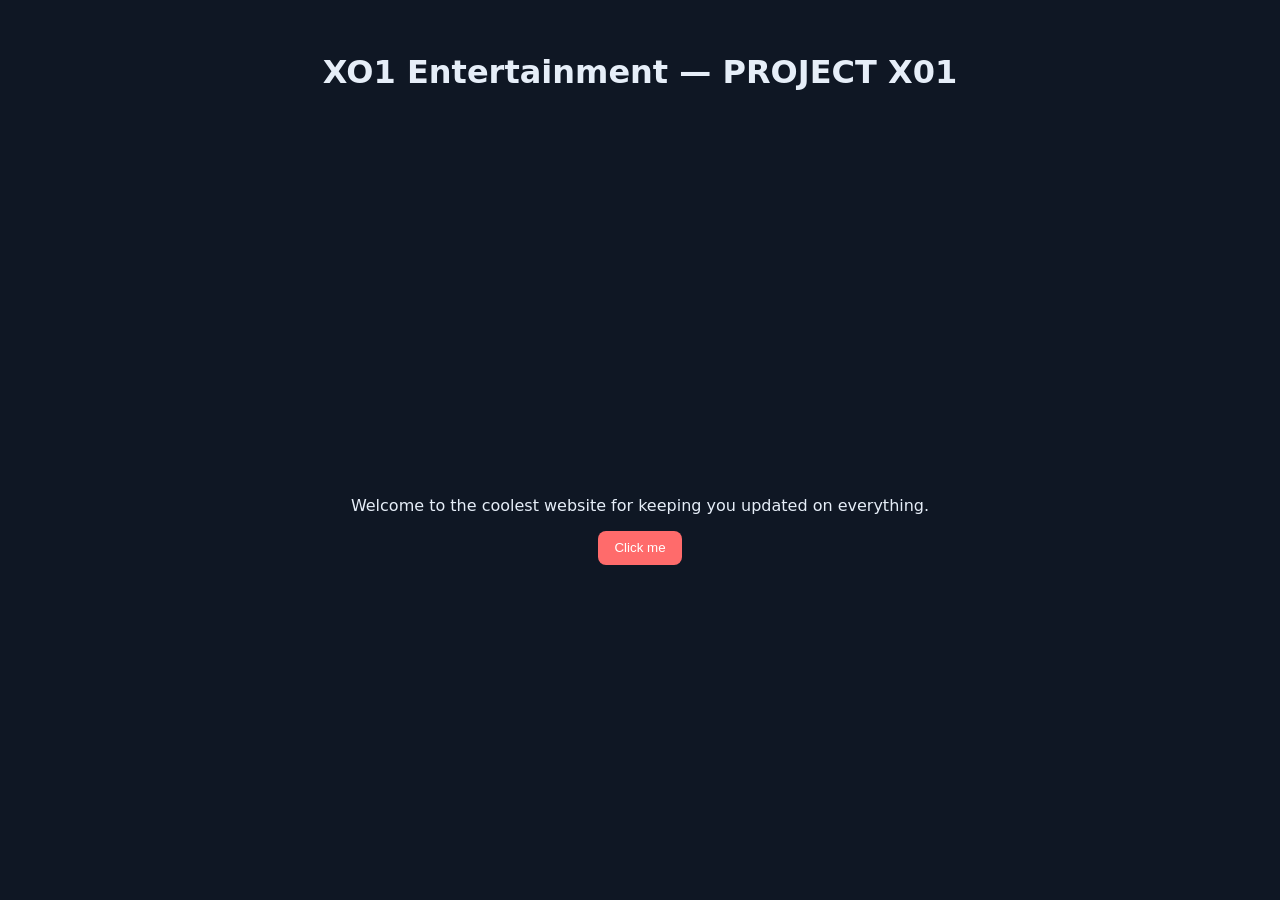
<file: index.html>
<!doctype html>
<html lang="en">
<head>
  <meta charset="utf-8" />
  <meta name="viewport" content="width=device-width,initial-scale=1" />
  <title>PROJECT X01 — XO1 Entertainment</title>
  <link rel="stylesheet" href="css/styles.css" />
</head>
<body>
  <header>
    <h1>XO1 Entertainment — PROJECT X01</h1>
  </header>
  <main>
    <p>Welcome to the coolest website for keeping you updated on everything.</p>
    <button id="cta">Click me</button>
  </main>
  <script src="js/script.js"></script>
</body>
</html>
</file>
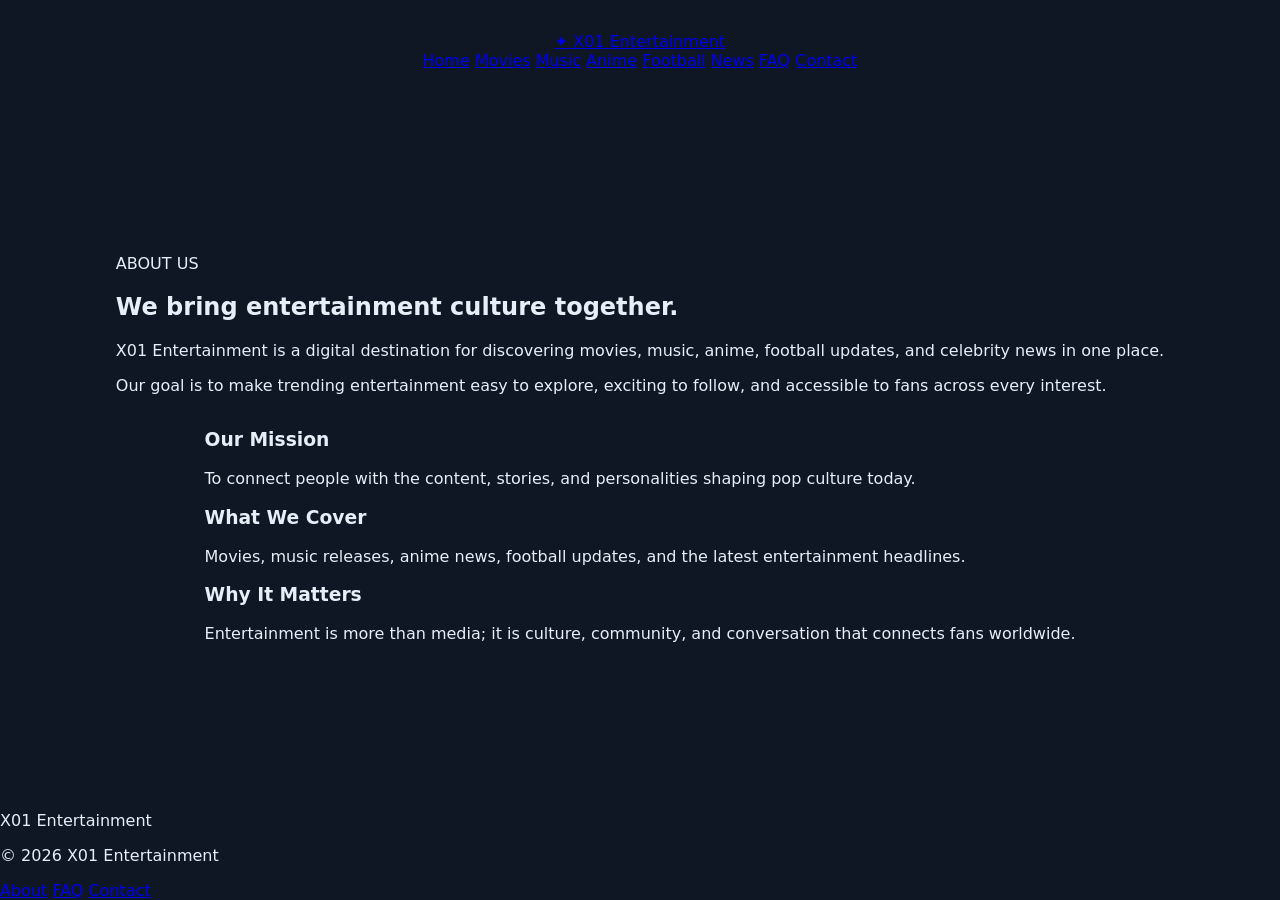
<file: about.html>
<!DOCTYPE html>
<html lang="en">
<head>
    <meta charset="UTF-8">
    <meta name="viewport" content="width=device-width, initial-scale=1.0">
    <title>About | X01 Entertainment</title>
    <link rel="stylesheet" href="css/styles.css">
</head>
<body class="page-body">
    <header class="site-header">
        <a class="brand" href="home.html"><span>✦</span> X01 Entertainment</a>
        <nav>
            <a href="home.html">Home</a>
            <a href="movies.html">Movies</a>
            <a href="music.html">Music</a>
            <a href="anime.html">Anime</a>
            <a href="football.html">Football</a>
            <a href="news.html">News</a>
            <a href="faq.html">FAQ</a>
            <a href="contact.html">Contact</a>
        </nav>
    </header>

    <main class="page-main">
        <section class="info-section">
            <p class="eyebrow">ABOUT US</p>
            <h1>We bring entertainment culture together.</h1>
            <p>X01 Entertainment is a digital destination for discovering movies, music, anime, football updates, and celebrity news in one place.</p>
            <p>Our goal is to make trending entertainment easy to explore, exciting to follow, and accessible to fans across every interest.</p>
        </section>

        <section class="info-grid">
            <article class="info-card">
                <h3>Our Mission</h3>
                <p>To connect people with the content, stories, and personalities shaping pop culture today.</p>
            </article>
            <article class="info-card">
                <h3>What We Cover</h3>
                <p>Movies, music releases, anime news, football updates, and the latest entertainment headlines.</p>
            </article>
            <article class="info-card">
                <h3>Why It Matters</h3>
                <p>Entertainment is more than media; it is culture, community, and conversation that connects fans worldwide.</p>
            </article>
        </section>
    </main>

    <footer class="site-footer">
        <div>
            <p class="footer-brand">X01 Entertainment</p>
            <p>© 2026 X01 Entertainment</p>
        </div>
        <div class="footer-links">
            <a href="about.html">About</a>
            <a href="faq.html">FAQ</a>
            <a href="contact.html">Contact</a>
        </div>
    </footer>
</body>
</html>
</file>
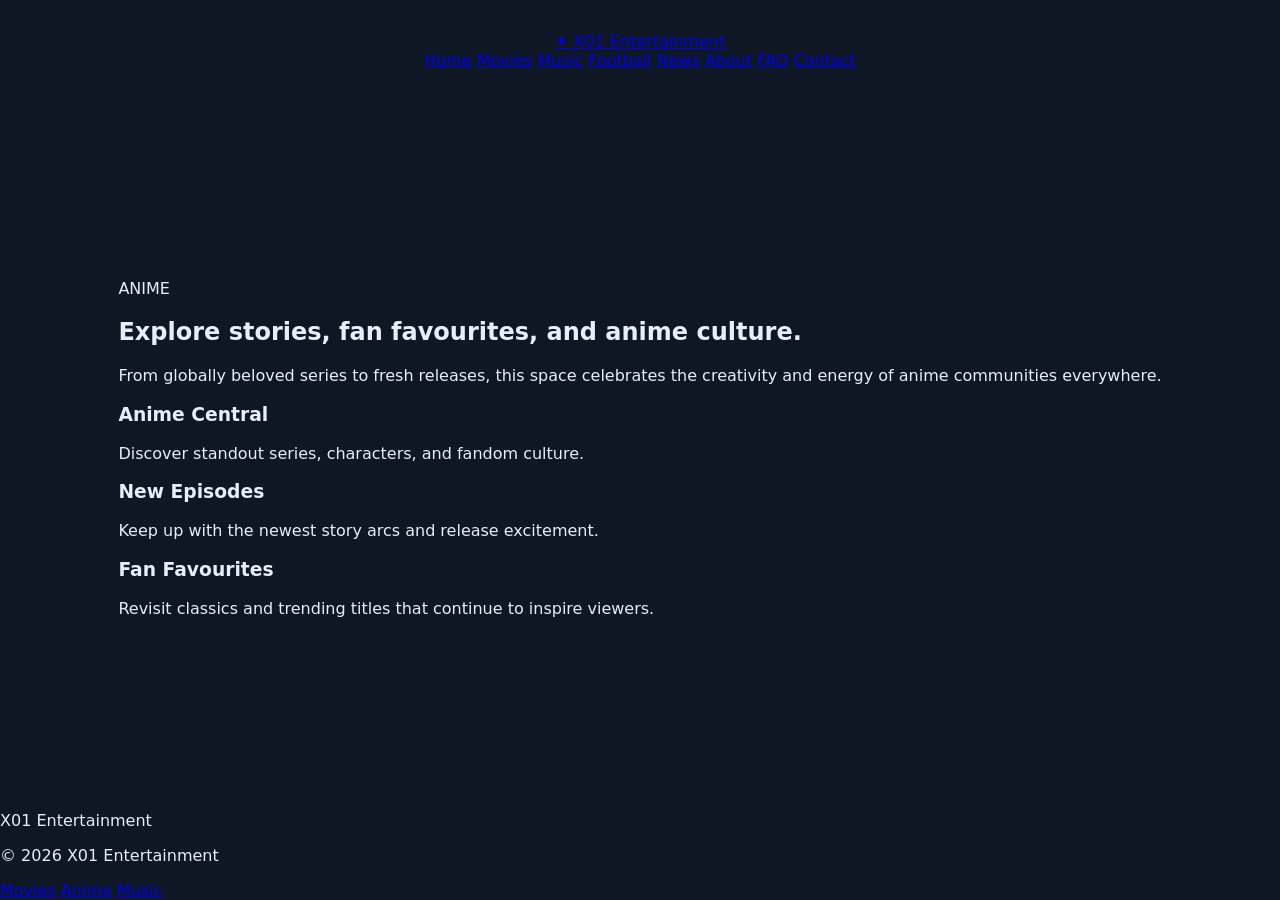
<file: anime.html>
<!DOCTYPE html>
<html lang="en">
<head>
    <meta charset="UTF-8">
    <meta name="viewport" content="width=device-width, initial-scale=1.0">
    <title>Anime | X01 Entertainment</title>
    <link rel="stylesheet" href="css/styles.css">
</head>
<body class="page-body">
    <header class="site-header">
        <a class="brand" href="home.html"><span>✦</span> X01 Entertainment</a>
        <nav>
            <a href="home.html">Home</a>
            <a href="movies.html">Movies</a>
            <a href="music.html">Music</a>
            <a href="football.html">Football</a>
            <a href="news.html">News</a>
            <a href="about.html">About</a>
            <a href="faq.html">FAQ</a>
            <a href="contact.html">Contact</a>
        </nav>
    </header>

    <main class="page-main">
        <section class="info-section">
            <p class="eyebrow">ANIME</p>
            <h1>Explore stories, fan favourites, and anime culture.</h1>
            <p>From globally beloved series to fresh releases, this space celebrates the creativity and energy of anime communities everywhere.</p>

            <div class="category-feature-list">
                <div class="feature-item">
                    <h3>Anime Central</h3>
                    <p>Discover standout series, characters, and fandom culture.</p>
                </div>
                <div class="feature-item">
                    <h3>New Episodes</h3>
                    <p>Keep up with the newest story arcs and release excitement.</p>
                </div>
                <div class="feature-item">
                    <h3>Fan Favourites</h3>
                    <p>Revisit classics and trending titles that continue to inspire viewers.</p>
                </div>
            </div>
        </section>
    </main>

    <footer class="site-footer">
        <div>
            <p class="footer-brand">X01 Entertainment</p>
            <p>© 2026 X01 Entertainment</p>
        </div>
        <div class="footer-links">
            <a href="movies.html">Movies</a>
            <a href="anime.html">Anime</a>
            <a href="music.html">Music</a>
        </div>
    </footer>
</body>
</html>
</file>
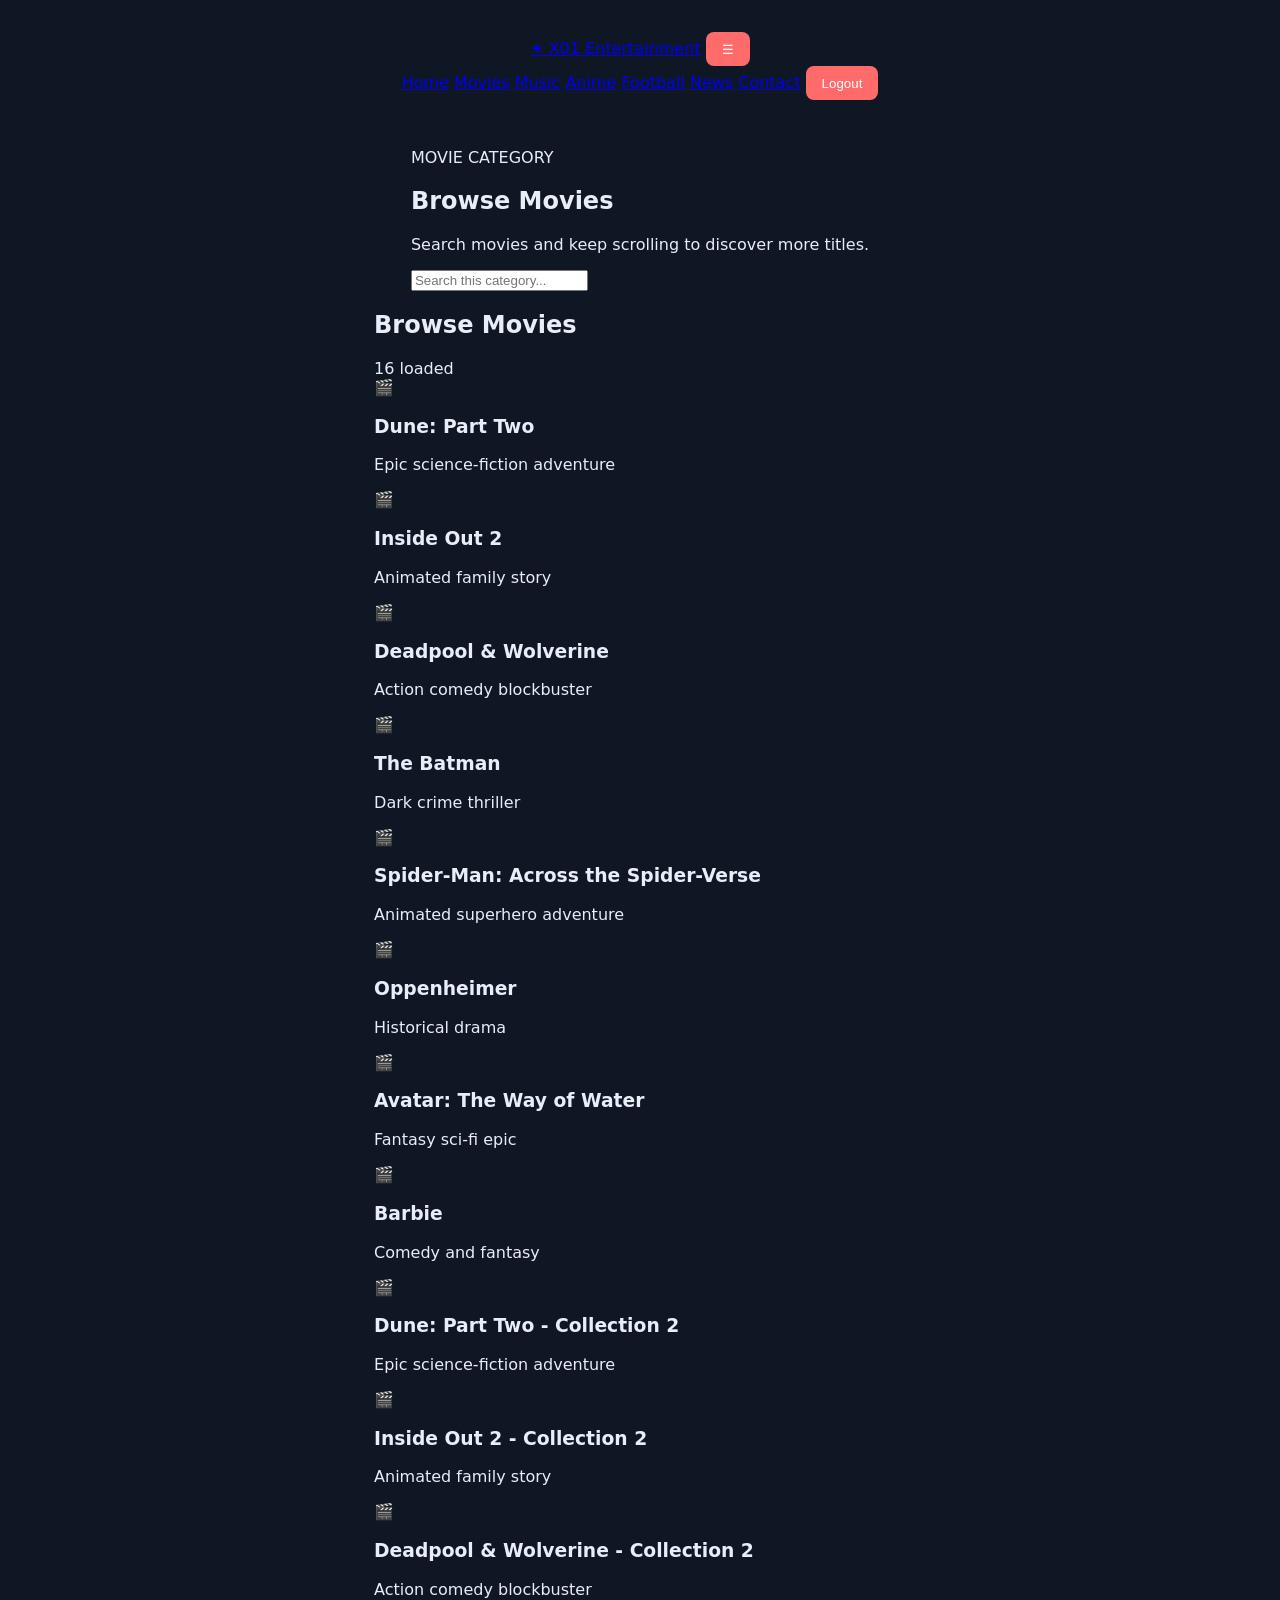
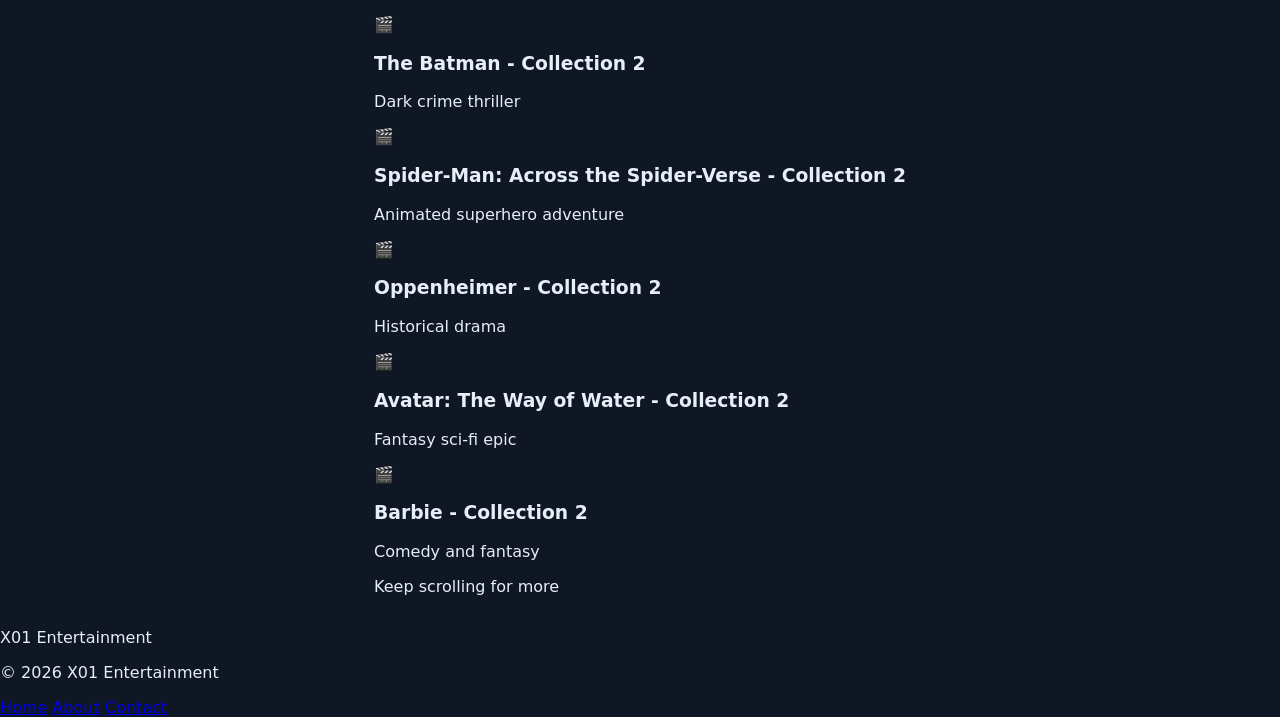
<file: category.html>
<!DOCTYPE html>
<html lang="en">
<head>
    <meta charset="UTF-8">
    <meta name="viewport" content="width=device-width, initial-scale=1.0">
    <title>Category | X01 Entertainment</title>
    <link rel="stylesheet" href="css/styles.css">
    <style>
        @view-transition {
            navigation: auto;
        }

        ::view-transition-old(root) {
            animation: page-out .22s ease both;
        }

        ::view-transition-new(root) {
            animation: page-in .42s ease both;
        }
    </style>
</head>
<body class="category-page">
    <header class="site-header">
        <a class="brand" href="X01 Entertainment.html"><span>✦</span> X01 Entertainment</a>
        <button class="mobile-menu-toggle" aria-label="Toggle navigation" aria-expanded="false">☰</button>
        <nav class="site-nav">
            <a href="X01 Entertainment.html">Home</a>
            <a data-category-link="movies" href="category.html?category=movies">Movies</a>
            <a data-category-link="music" href="category.html?category=music">Music</a>
            <a data-category-link="anime" href="category.html?category=anime">Anime</a>
            <a data-category-link="football" href="category.html?category=football">Football</a>
            <a data-category-link="news" href="category.html?category=news">News</a>
            <a href="X01 Entertainment.html#contact">Contact</a>
            <button id="logoutButton" class="nav-logout" type="button">Logout</button>
        </nav>
    </header>

    <main class="category-page-main">
        <section class="category-page-header">
            <p class="eyebrow" id="categoryEyebrow">CATEGORY</p>
            <h1 id="categoryTitle">Browse Entertainment</h1>
            <p id="categoryDescription">Explore a continuously loading collection from X01 Entertainment.</p>

            <div class="category-page-search">
                <input id="categorySearch" type="search" placeholder="Search this category..." aria-label="Search this category">
            </div>
        </section>

        <section class="category-results">
            <div class="category-results-heading">
                <h2 id="resultsTitle">Featured</h2>
                <span id="categoryCount">0 loaded</span>
            </div>
            <div class="infinite-card-grid" id="infiniteGrid"></div>
            <p class="load-status" id="loadStatus">Loading more...</p>
            <p class="no-results" id="categoryNoResults" hidden>No results found.</p>
        </section>
    </main>

    <footer class="site-footer">
        <div>
            <p class="footer-brand">X01 Entertainment</p>
            <p>© 2026 X01 Entertainment</p>
        </div>
        <div class="footer-links">
            <a href="X01 Entertainment.html">Home</a>
            <a href="X01 Entertainment.html#about">About</a>
            <a href="X01 Entertainment.html#contact">Contact</a>
        </div>
    </footer>

    <script>
        const categoryData = {
            movies: {
                label: "MOVIE CATEGORY",
                title: "Browse Movies",
                description: "Search movies and keep scrolling to discover more titles.",
                icon: "🎬",
                items: [
                    ["Dune: Part Two", "Epic science-fiction adventure"],
                    ["Inside Out 2", "Animated family story"],
                    ["Deadpool & Wolverine", "Action comedy blockbuster"],
                    ["The Batman", "Dark crime thriller"],
                    ["Spider-Man: Across the Spider-Verse", "Animated superhero adventure"],
                    ["Oppenheimer", "Historical drama"],
                    ["Avatar: The Way of Water", "Fantasy sci-fi epic"],
                    ["Barbie", "Comedy and fantasy"]
                ]
            },
            music: {
                label: "MUSIC CATEGORY",
                title: "Browse Music",
                description: "Search artists, songs, albums, and the sounds shaping the moment.",
                icon: "🎵",
                items: [
                    ["Billboard Hot 100", "Popular songs leading the charts"],
                    ["Global Top Songs", "Music trending around the world"],
                    ["New Music Releases", "Fresh albums, singles, and artists"],
                    ["Hip Hop", "New sounds and essential hip-hop picks"],
                    ["Afrobeats", "Energetic rhythms from across Africa"],
                    ["Pop Music", "Catchy songs and pop culture favourites"],
                    ["R&B Essentials", "Smooth voices and unforgettable grooves"],
                    ["Rock Classics", "Guitars, anthems, and legendary bands"]
                ]
            },
            anime: {
                label: "ANIME CATEGORY",
                title: "Browse Anime",
                description: "Search series, characters, and fan favourites from anime culture.",
                icon: "⛩️",
                items: [
                    ["One Piece", "A legendary pirate adventure"],
                    ["Naruto", "A ninja story about friendship and purpose"],
                    ["Demon Slayer", "Stylish action and supernatural drama"],
                    ["My Hero Academia", "Heroes, powers, and determined students"],
                    ["Jujutsu Kaisen", "Dark fantasy and supernatural battles"],
                    ["Dragon Ball", "Classic martial arts and epic battles"],
                    ["Attack on Titan", "Intense mystery and survival"],
                    ["Solo Leveling", "A powerful rise through a dangerous world"]
                ]
            },
            football: {
                label: "FOOTBALL CATEGORY",
                title: "Browse Football",
                description: "Search leagues, matches, transfers, and football stories.",
                icon: "⚽",
                items: [
                    ["Premier League", "Follow one of football's biggest leagues"],
                    ["Champions League", "Europe's biggest club competition"],
                    ["Transfer News", "Track the latest player moves"],
                    ["Match Results", "Scores, fixtures, and match updates"],
                    ["World Cup", "International football stories"],
                    ["Football Stars", "Stories about the game's biggest names"],
                    ["La Liga", "Spanish football and club rivalries"],
                    ["Serie A", "Italian football and tactical battles"]
                ]
            },
            news: {
                label: "NEWS CATEGORY",
                title: "Browse News",
                description: "Search entertainment headlines, streaming updates, and pop culture stories.",
                icon: "📰",
                items: [
                    ["Entertainment Headlines", "The latest stories from entertainment"],
                    ["Streaming Updates", "New shows, films, and platform news"],
                    ["Celebrity News", "Updates about stars and public figures"],
                    ["Award Shows", "Red carpets, winners, and memorable moments"],
                    ["Pop Culture", "Trends shaping the cultural conversation"],
                    ["Trailers & Announcements", "Upcoming releases and first looks"],
                    ["TV News", "Series renewals, casts, and television stories"],
                    ["Music News", "Artist updates and industry headlines"]
                ]
            }
        };

        const selectedCategory = new URLSearchParams(window.location.search).get("category") || "movies";
        const category = categoryData[selectedCategory] || categoryData.movies;
        const categoryEyebrow = document.getElementById("categoryEyebrow");
        const categoryTitle = document.getElementById("categoryTitle");
        const categoryDescription = document.getElementById("categoryDescription");
        const resultsTitle = document.getElementById("resultsTitle");
        const categorySearch = document.getElementById("categorySearch");
        const infiniteGrid = document.getElementById("infiniteGrid");
        const categoryCount = document.getElementById("categoryCount");
        const loadStatus = document.getElementById("loadStatus");
        const categoryNoResults = document.getElementById("categoryNoResults");
        let loadedItems = 0;
        let loading = false;
        let searchQuery = "";

        document.querySelectorAll("[data-category-link]").forEach((link) => {
            link.addEventListener("click", () => {
                document.body.classList.add("page-leaving");
            });
        });

        categoryEyebrow.textContent = category.label;
        categoryTitle.textContent = category.title;
        categoryDescription.textContent = category.description;
        resultsTitle.textContent = category.title;
        document.title = `${category.title} | X01 Entertainment`;
        document.querySelector(`[data-category-link="${selectedCategory}"]`)?.classList.add("active-category");

        function matchingItems() {
            return category.items.filter(([name, description]) =>
                `${name} ${description}`.toLowerCase().includes(searchQuery)
            );
        }

        function createCard([name, description], index) {
            const card = document.createElement("article");
            card.className = "infinite-card";
            card.innerHTML = `
                <div class="infinite-card-icon">${category.icon}</div>
                <h3>${name}${index >= category.items.length ? ` - Collection ${Math.floor(index / category.items.length) + 1}` : ""}</h3>
                <p>${description}</p>
            `;
            return card;
        }

        function loadMore() {
            if (loading || searchQuery) return;
            loading = true;
            loadStatus.textContent = "Loading more...";

            const batchSize = 8;
            for (let i = 0; i < batchSize; i++) {
                const itemIndex = loadedItems + i;
                const item = category.items[itemIndex % category.items.length];
                infiniteGrid.appendChild(createCard(item, itemIndex));
            }

            loadedItems += batchSize;
            categoryCount.textContent = `${loadedItems} loaded`;
            loadStatus.textContent = "Keep scrolling for more";
            loading = false;
        }

        function filterCards() {
            searchQuery = categorySearch.value.trim().toLowerCase();
            infiniteGrid.innerHTML = "";

            if (!searchQuery) {
                loadedItems = 0;
                categoryNoResults.hidden = true;
                loadMore();
                return;
            }

            const matches = matchingItems();
            matches.forEach((item, index) => infiniteGrid.appendChild(createCard(item, index)));
            categoryCount.textContent = `${matches.length} result${matches.length === 1 ? "" : "s"}`;
            categoryNoResults.hidden = matches.length !== 0;
            loadStatus.textContent = "Search results loaded";
        }

        categorySearch.addEventListener("input", filterCards);
        window.addEventListener("scroll", () => {
            const nearBottom = window.innerHeight + window.scrollY >= document.documentElement.scrollHeight - 500;
            if (nearBottom) loadMore();
        });

        const menuToggle = document.querySelector(".mobile-menu-toggle");
        const header = document.querySelector(".site-header");
        const logoutButton = document.getElementById("logoutButton");
        menuToggle.addEventListener("click", () => {
            const isOpen = header.classList.toggle("menu-open");
            menuToggle.setAttribute("aria-expanded", String(isOpen));
        });

        logoutButton.addEventListener("click", () => {
            fetch("/api/auth/logout", { method: "POST" }).finally(() => {
                window.location.href = "index.html";
            });
        });

        loadMore();
    </script>
</body>
</html>
</file>
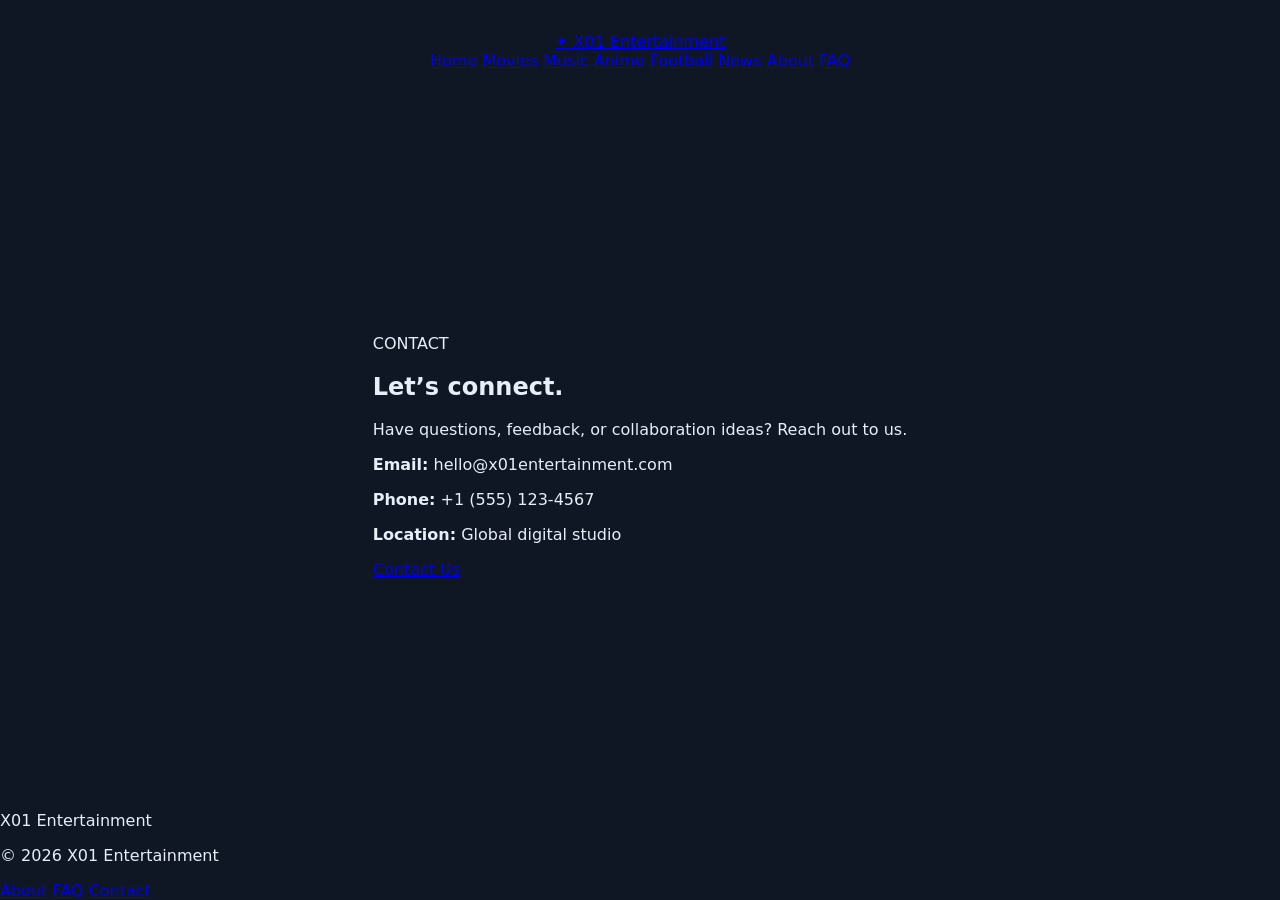
<file: contact.html>
<!DOCTYPE html>
<html lang="en">
<head>
    <meta charset="UTF-8">
    <meta name="viewport" content="width=device-width, initial-scale=1.0">
    <title>Contact | X01 Entertainment</title>
    <link rel="stylesheet" href="css/styles.css">
</head>
<body class="page-body">
    <header class="site-header">
        <a class="brand" href="home.html"><span>✦</span> X01 Entertainment</a>
        <nav>
            <a href="home.html">Home</a>
            <a href="movies.html">Movies</a>
            <a href="music.html">Music</a>
            <a href="anime.html">Anime</a>
            <a href="football.html">Football</a>
            <a href="news.html">News</a>
            <a href="about.html">About</a>
            <a href="faq.html">FAQ</a>
        </nav>
    </header>

    <main class="page-main">
        <section class="info-section contact-section">
            <p class="eyebrow">CONTACT</p>
            <h1>Let’s connect.</h1>
            <p>Have questions, feedback, or collaboration ideas? Reach out to us.</p>

            <div class="contact-card">
                <p><strong>Email:</strong> hello@x01entertainment.com</p>
                <p><strong>Phone:</strong> +1 (555) 123-4567</p>
                <p><strong>Location:</strong> Global digital studio</p>
            </div>

            <a class="primary-btn" href="mailto:hello@x01entertainment.com">Contact Us</a>
        </section>
    </main>

    <footer class="site-footer">
        <div>
            <p class="footer-brand">X01 Entertainment</p>
            <p>© 2026 X01 Entertainment</p>
        </div>
        <div class="footer-links">
            <a href="about.html">About</a>
            <a href="faq.html">FAQ</a>
            <a href="contact.html">Contact</a>
        </div>
    </footer>
</body>
</html>
</file>
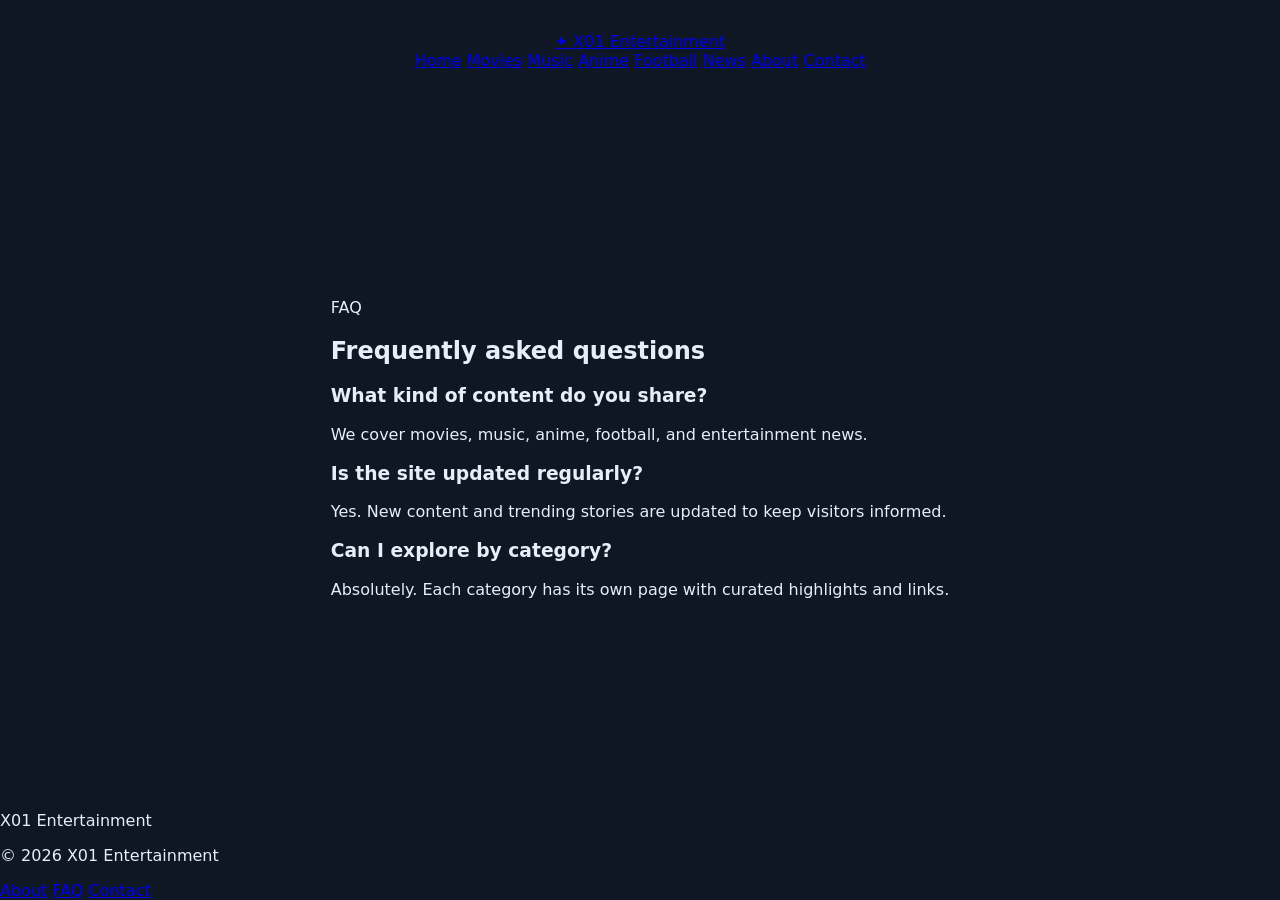
<file: faq.html>
<!DOCTYPE html>
<html lang="en">
<head>
    <meta charset="UTF-8">
    <meta name="viewport" content="width=device-width, initial-scale=1.0">
    <title>FAQ | X01 Entertainment</title>
    <link rel="stylesheet" href="css/styles.css">
</head>
<body class="page-body">
    <header class="site-header">
        <a class="brand" href="home.html"><span>✦</span> X01 Entertainment</a>
        <nav>
            <a href="home.html">Home</a>
            <a href="movies.html">Movies</a>
            <a href="music.html">Music</a>
            <a href="anime.html">Anime</a>
            <a href="football.html">Football</a>
            <a href="news.html">News</a>
            <a href="about.html">About</a>
            <a href="contact.html">Contact</a>
        </nav>
    </header>

    <main class="page-main">
        <section class="info-section">
            <p class="eyebrow">FAQ</p>
            <h1>Frequently asked questions</h1>

            <div class="faq-list">
                <article class="faq-item">
                    <h3>What kind of content do you share?</h3>
                    <p>We cover movies, music, anime, football, and entertainment news.</p>
                </article>

                <article class="faq-item">
                    <h3>Is the site updated regularly?</h3>
                    <p>Yes. New content and trending stories are updated to keep visitors informed.</p>
                </article>

                <article class="faq-item">
                    <h3>Can I explore by category?</h3>
                    <p>Absolutely. Each category has its own page with curated highlights and links.</p>
                </article>
            </div>
        </section>
    </main>

    <footer class="site-footer">
        <div>
            <p class="footer-brand">X01 Entertainment</p>
            <p>© 2026 X01 Entertainment</p>
        </div>
        <div class="footer-links">
            <a href="about.html">About</a>
            <a href="faq.html">FAQ</a>
            <a href="contact.html">Contact</a>
        </div>
    </footer>
</body>
</html>
</file>
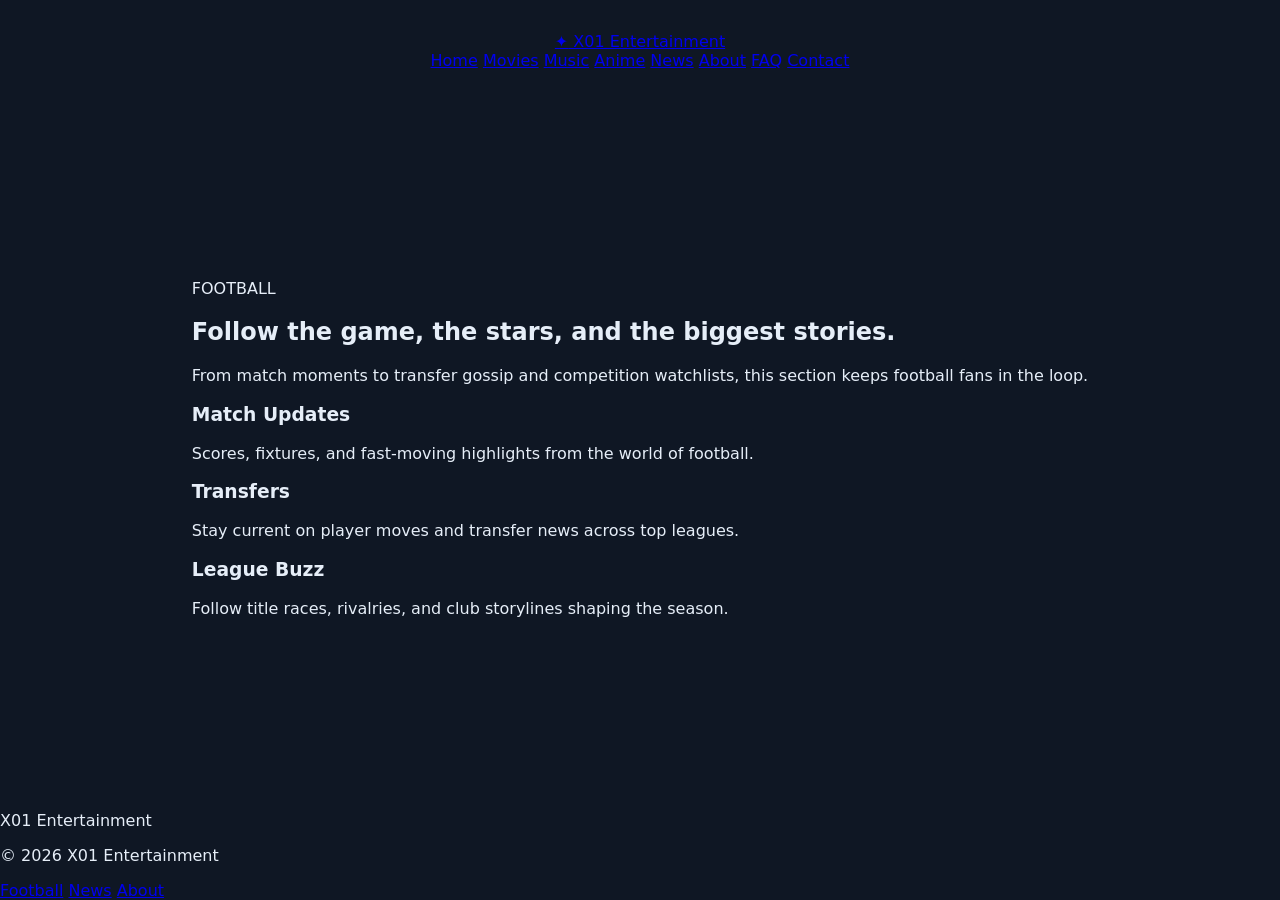
<file: football.html>
<!DOCTYPE html>
<html lang="en">
<head>
    <meta charset="UTF-8">
    <meta name="viewport" content="width=device-width, initial-scale=1.0">
    <title>Football | X01 Entertainment</title>
    <link rel="stylesheet" href="css/styles.css">
</head>
<body class="page-body">
    <header class="site-header">
        <a class="brand" href="home.html"><span>✦</span> X01 Entertainment</a>
        <nav>
            <a href="home.html">Home</a>
            <a href="movies.html">Movies</a>
            <a href="music.html">Music</a>
            <a href="anime.html">Anime</a>
            <a href="news.html">News</a>
            <a href="about.html">About</a>
            <a href="faq.html">FAQ</a>
            <a href="contact.html">Contact</a>
        </nav>
    </header>

    <main class="page-main">
        <section class="info-section">
            <p class="eyebrow">FOOTBALL</p>
            <h1>Follow the game, the stars, and the biggest stories.</h1>
            <p>From match moments to transfer gossip and competition watchlists, this section keeps football fans in the loop.</p>

            <div class="category-feature-list">
                <div class="feature-item">
                    <h3>Match Updates</h3>
                    <p>Scores, fixtures, and fast-moving highlights from the world of football.</p>
                </div>
                <div class="feature-item">
                    <h3>Transfers</h3>
                    <p>Stay current on player moves and transfer news across top leagues.</p>
                </div>
                <div class="feature-item">
                    <h3>League Buzz</h3>
                    <p>Follow title races, rivalries, and club storylines shaping the season.</p>
                </div>
            </div>
        </section>
    </main>

    <footer class="site-footer">
        <div>
            <p class="footer-brand">X01 Entertainment</p>
            <p>© 2026 X01 Entertainment</p>
        </div>
        <div class="footer-links">
            <a href="football.html">Football</a>
            <a href="news.html">News</a>
            <a href="about.html">About</a>
        </div>
    </footer>
</body>
</html>
</file>
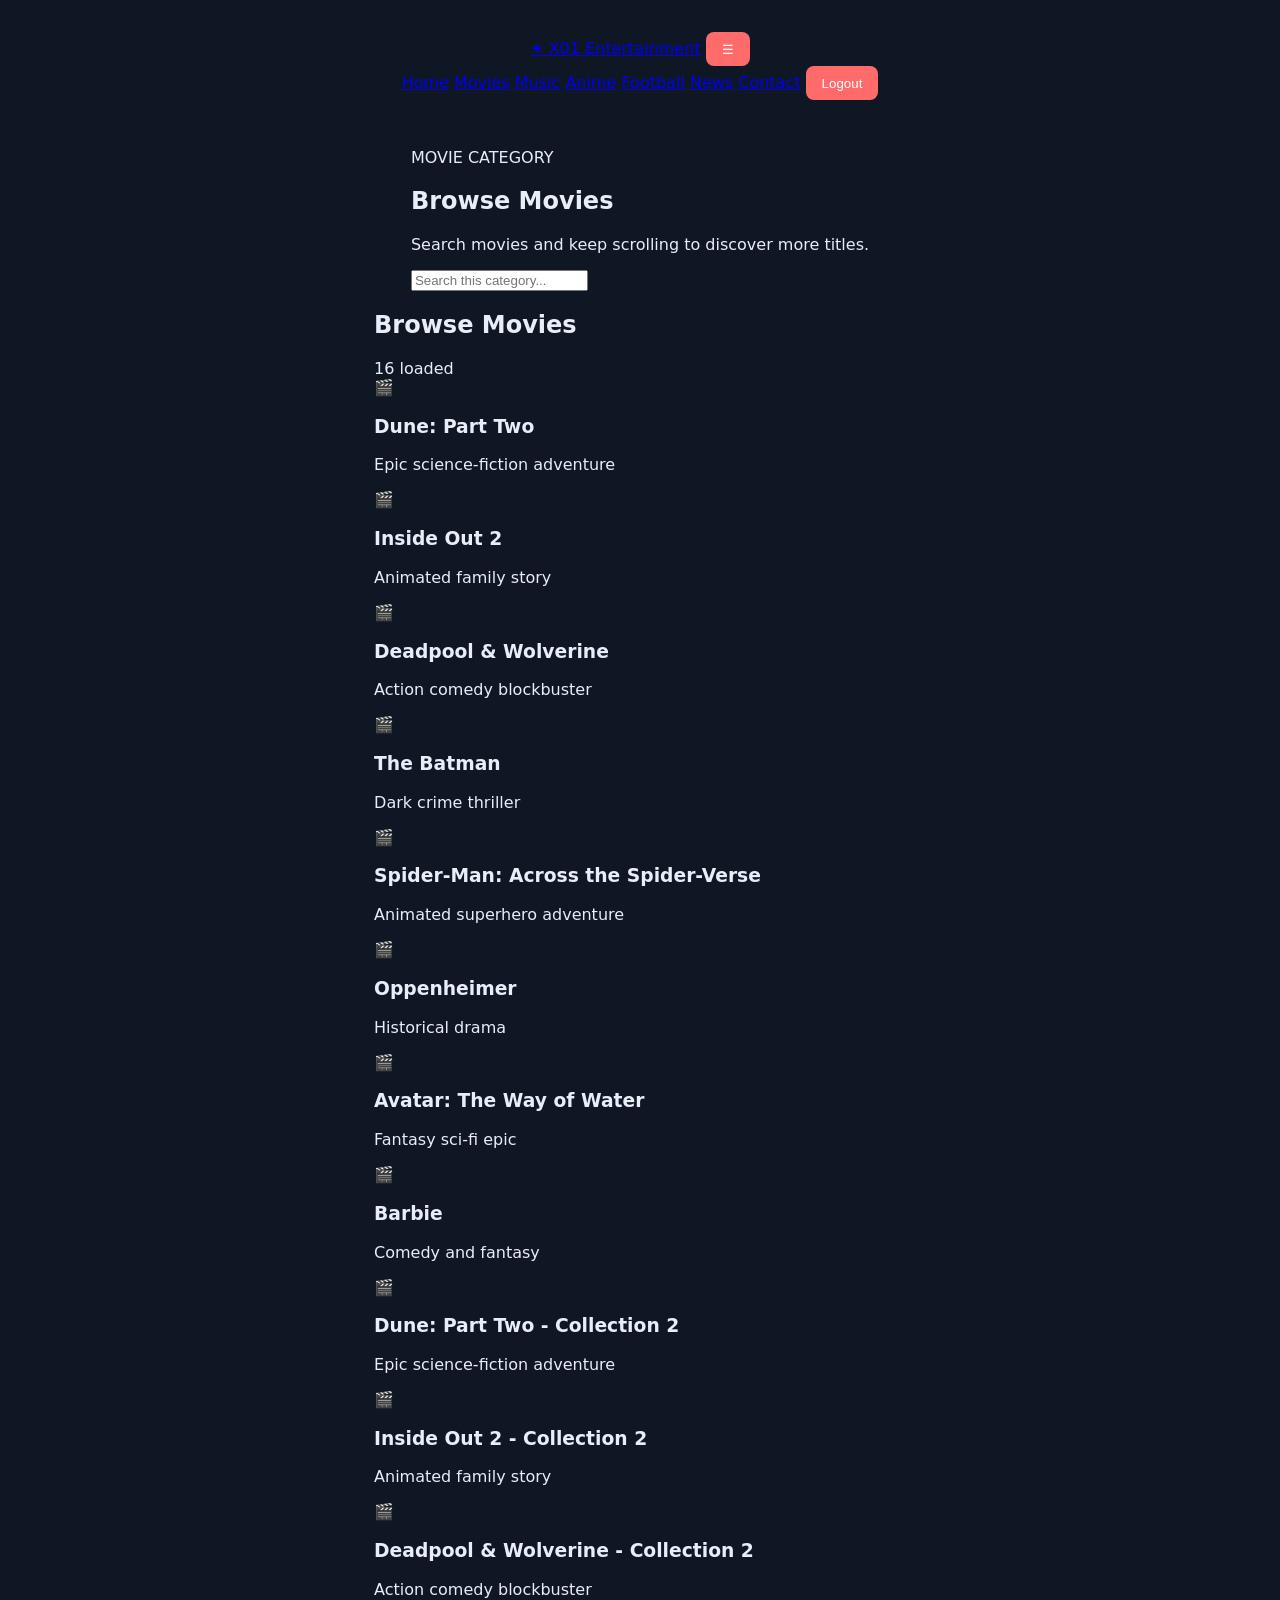
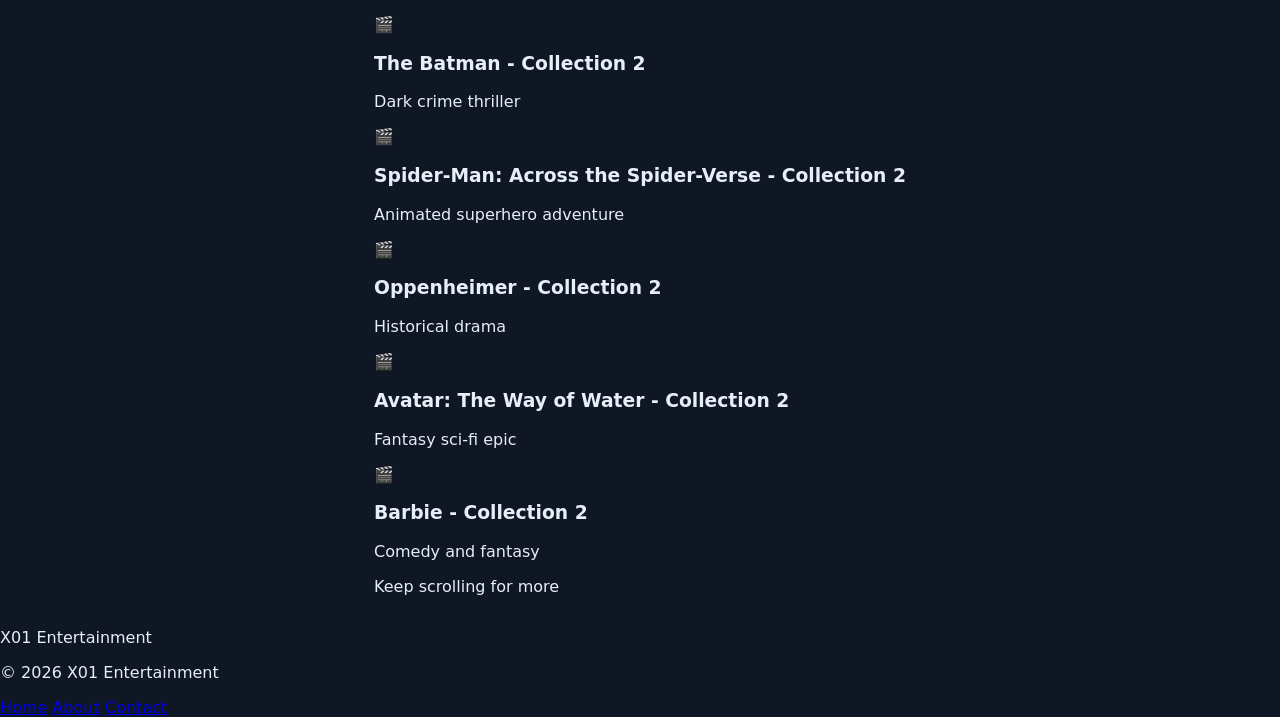
<file: home.html>
<!DOCTYPE html>
<html lang="en">
<head>
    <meta charset="UTF-8">
    <meta name="viewport" content="width=device-width, initial-scale=1.0">
    <meta http-equiv="refresh" content="0; url=category.html?category=movies">
    <title>X01 Entertainment</title>
</head>
<body>
    <p>Opening the X01 Entertainment movie library...</p>
    <script>
        window.location.replace("category.html?category=movies");
    </script>
</body>
</html>
</file>
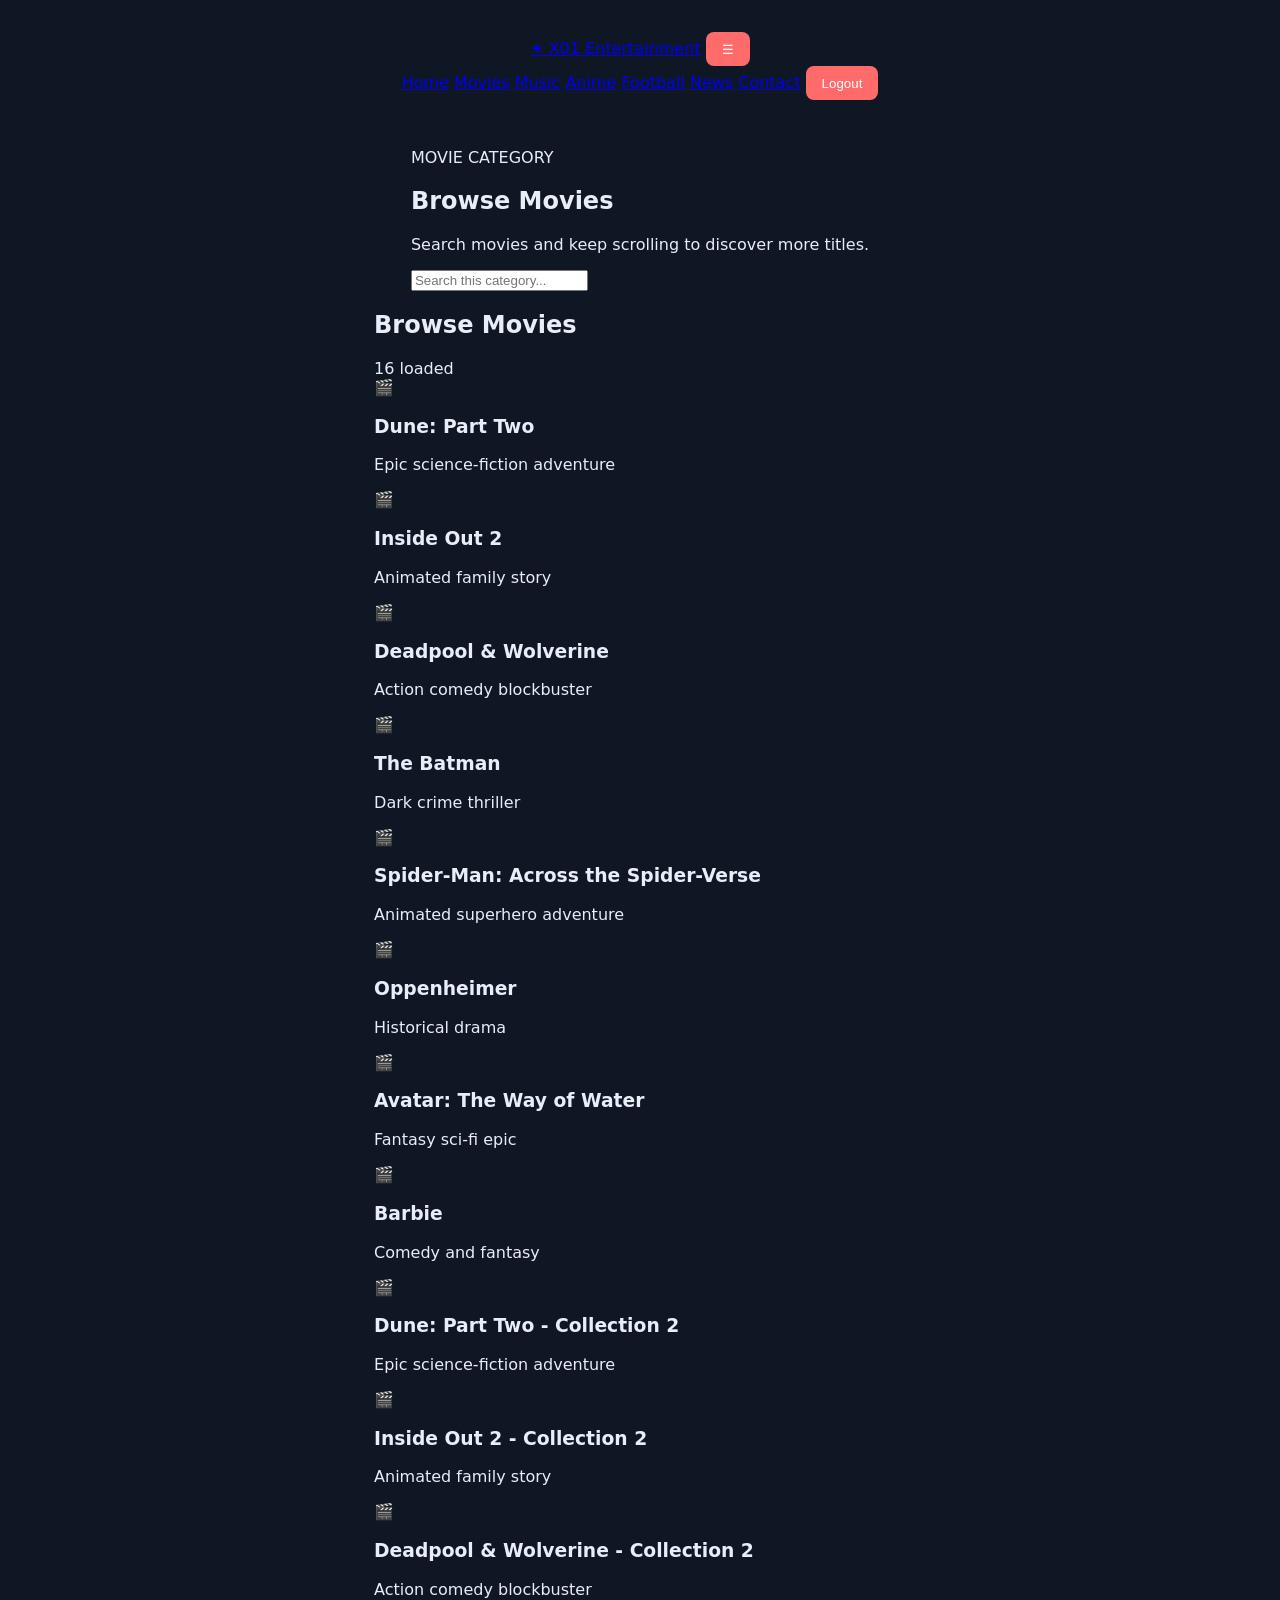
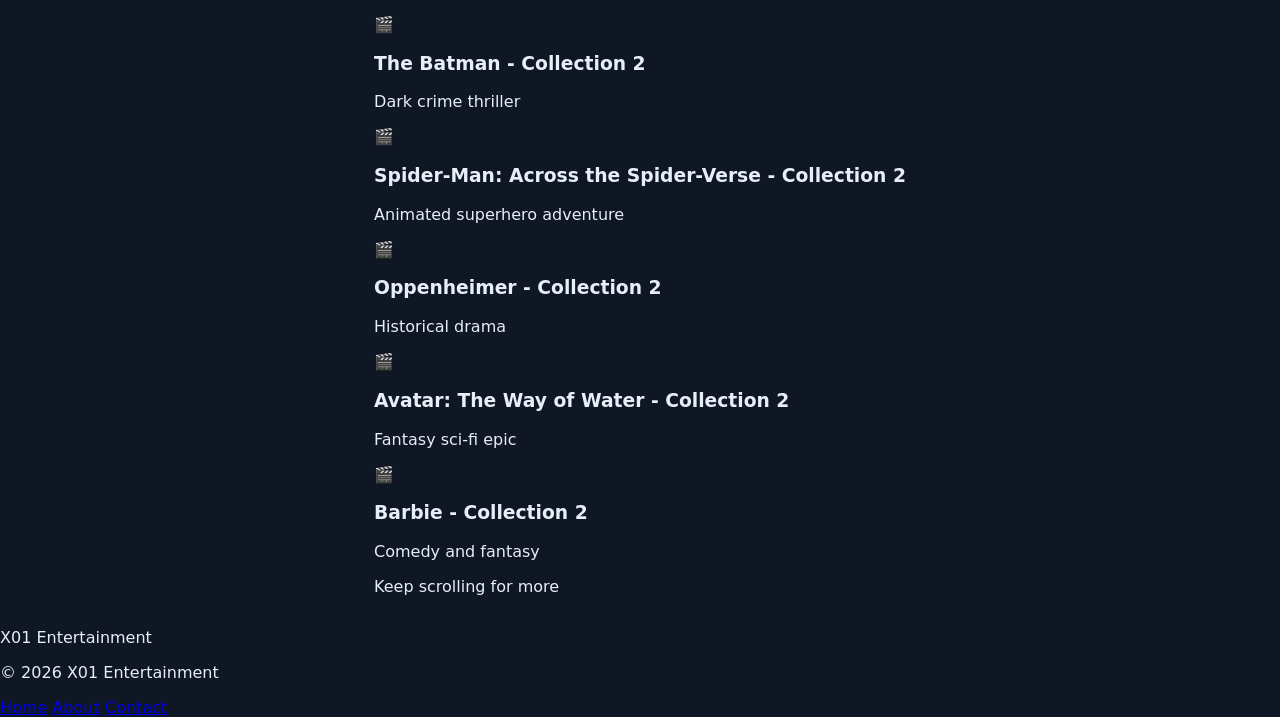
<file: movies.html>
<!DOCTYPE html>
<html lang="en">
<head>
    <meta charset="UTF-8">
    <meta name="viewport" content="width=device-width, initial-scale=1.0">
    <meta http-equiv="refresh" content="0; url=category.html?category=movies">
    <title>X01 Entertainment Movies</title>
</head>
<body>
    <p>Opening the X01 Entertainment movie library...</p>
    <script>
        window.location.replace("category.html?category=movies");
    </script>
</body>
</html>
</file>
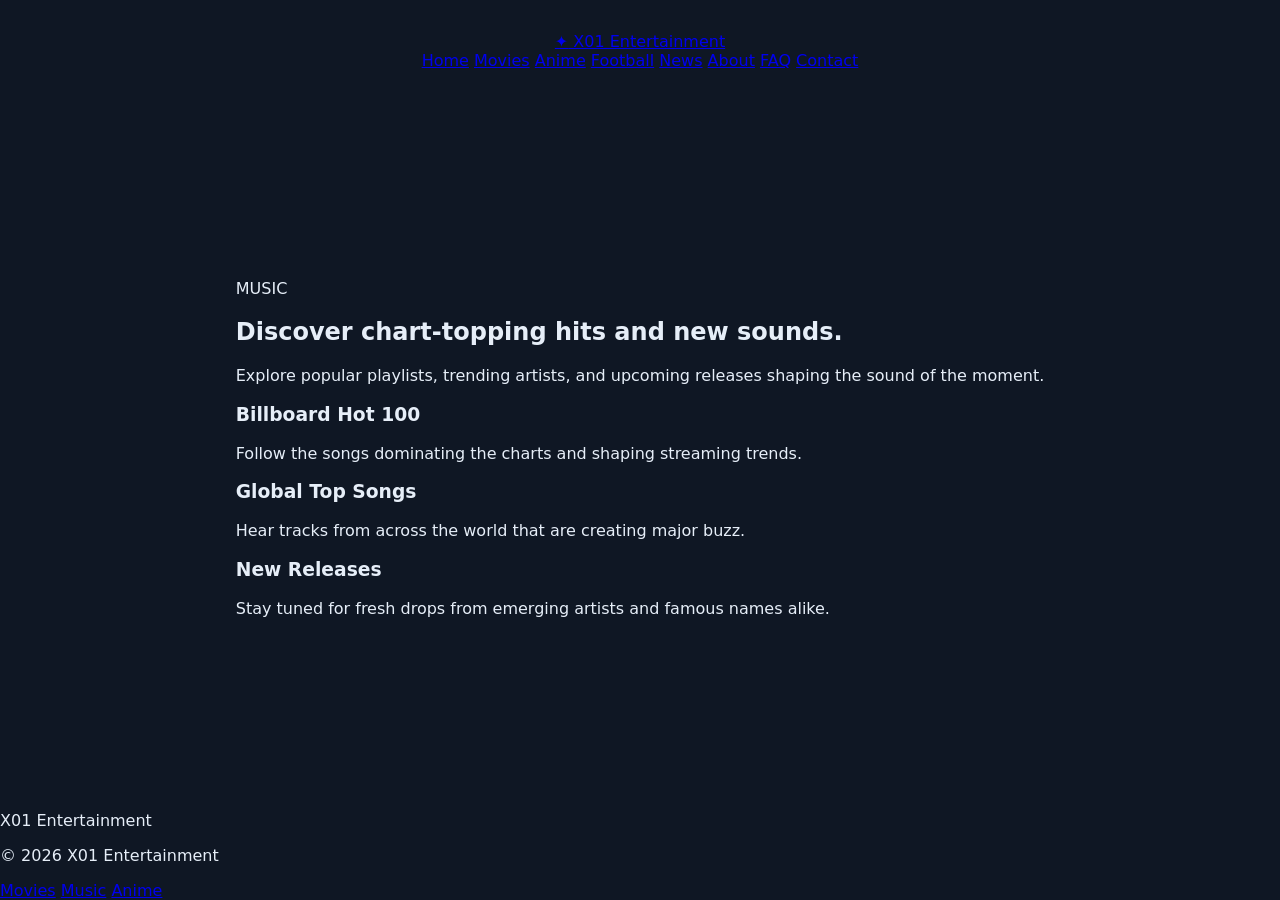
<file: music.html>
<!DOCTYPE html>
<html lang="en">
<head>
    <meta charset="UTF-8">
    <meta name="viewport" content="width=device-width, initial-scale=1.0">
    <title>Music | X01 Entertainment</title>
    <link rel="stylesheet" href="css/styles.css">
</head>
<body class="page-body">
    <header class="site-header">
        <a class="brand" href="home.html"><span>✦</span> X01 Entertainment</a>
        <nav>
            <a href="home.html">Home</a>
            <a href="movies.html">Movies</a>
            <a href="anime.html">Anime</a>
            <a href="football.html">Football</a>
            <a href="news.html">News</a>
            <a href="about.html">About</a>
            <a href="faq.html">FAQ</a>
            <a href="contact.html">Contact</a>
        </nav>
    </header>

    <main class="page-main">
        <section class="info-section">
            <p class="eyebrow">MUSIC</p>
            <h1>Discover chart-topping hits and new sounds.</h1>
            <p>Explore popular playlists, trending artists, and upcoming releases shaping the sound of the moment.</p>

            <div class="category-feature-list">
                <div class="feature-item">
                    <h3>Billboard Hot 100</h3>
                    <p>Follow the songs dominating the charts and shaping streaming trends.</p>
                </div>
                <div class="feature-item">
                    <h3>Global Top Songs</h3>
                    <p>Hear tracks from across the world that are creating major buzz.</p>
                </div>
                <div class="feature-item">
                    <h3>New Releases</h3>
                    <p>Stay tuned for fresh drops from emerging artists and famous names alike.</p>
                </div>
            </div>
        </section>
    </main>

    <footer class="site-footer">
        <div>
            <p class="footer-brand">X01 Entertainment</p>
            <p>© 2026 X01 Entertainment</p>
        </div>
        <div class="footer-links">
            <a href="movies.html">Movies</a>
            <a href="music.html">Music</a>
            <a href="anime.html">Anime</a>
        </div>
    </footer>
</body>
</html>
</file>
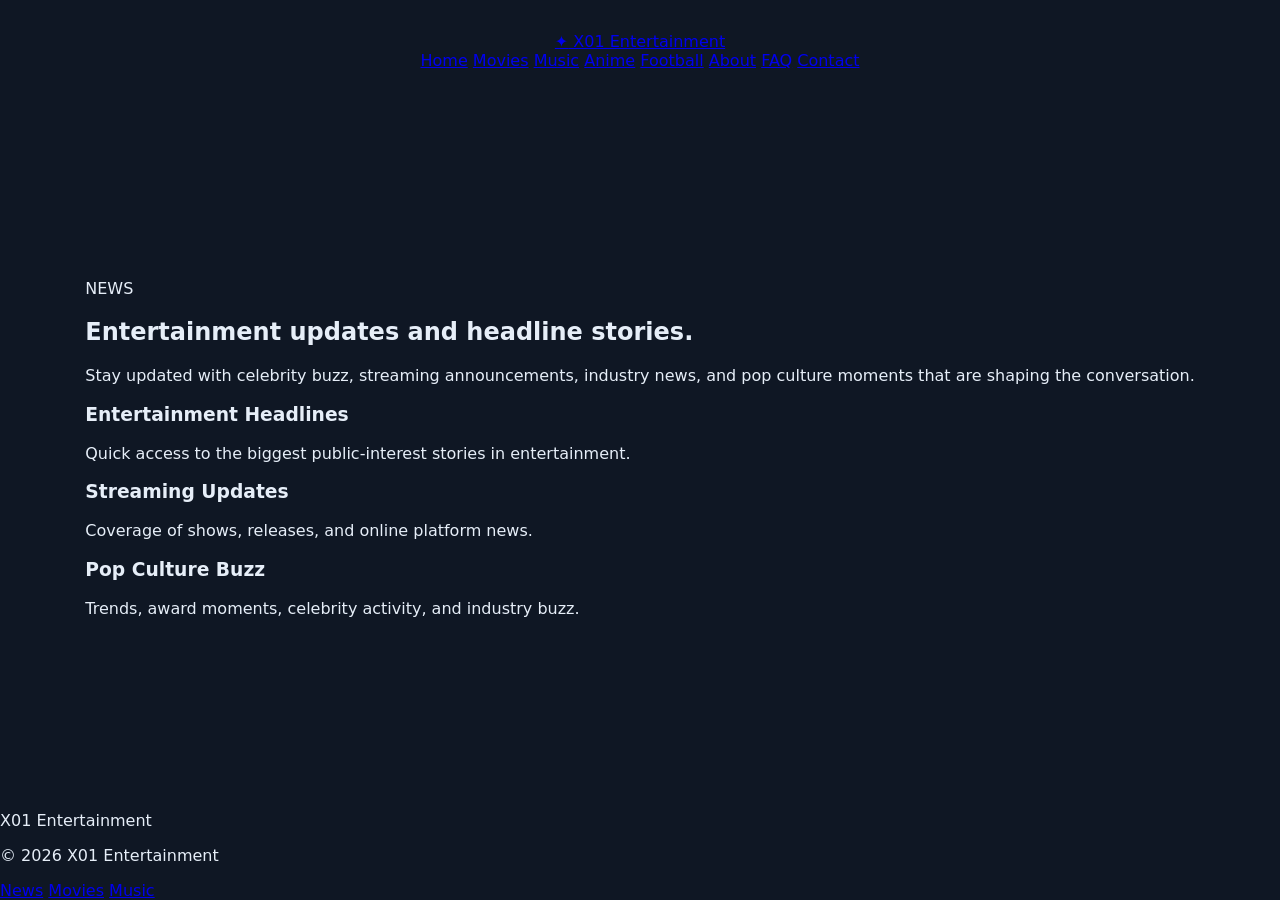
<file: news.html>
<!DOCTYPE html>
<html lang="en">
<head>
    <meta charset="UTF-8">
    <meta name="viewport" content="width=device-width, initial-scale=1.0">
    <title>News | X01 Entertainment</title>
    <link rel="stylesheet" href="css/styles.css">
</head>
<body class="page-body">
    <header class="site-header">
        <a class="brand" href="home.html"><span>✦</span> X01 Entertainment</a>
        <nav>
            <a href="home.html">Home</a>
            <a href="movies.html">Movies</a>
            <a href="music.html">Music</a>
            <a href="anime.html">Anime</a>
            <a href="football.html">Football</a>
            <a href="about.html">About</a>
            <a href="faq.html">FAQ</a>
            <a href="contact.html">Contact</a>
        </nav>
    </header>

    <main class="page-main">
        <section class="info-section">
            <p class="eyebrow">NEWS</p>
            <h1>Entertainment updates and headline stories.</h1>
            <p>Stay updated with celebrity buzz, streaming announcements, industry news, and pop culture moments that are shaping the conversation.</p>

            <div class="category-feature-list">
                <div class="feature-item">
                    <h3>Entertainment Headlines</h3>
                    <p>Quick access to the biggest public-interest stories in entertainment.</p>
                </div>
                <div class="feature-item">
                    <h3>Streaming Updates</h3>
                    <p>Coverage of shows, releases, and online platform news.</p>
                </div>
                <div class="feature-item">
                    <h3>Pop Culture Buzz</h3>
                    <p>Trends, award moments, celebrity activity, and industry buzz.</p>
                </div>
            </div>
        </section>
    </main>

    <footer class="site-footer">
        <div>
            <p class="footer-brand">X01 Entertainment</p>
            <p>© 2026 X01 Entertainment</p>
        </div>
        <div class="footer-links">
            <a href="news.html">News</a>
            <a href="movies.html">Movies</a>
            <a href="music.html">Music</a>
        </div>
    </footer>
</body>
</html>
</file>
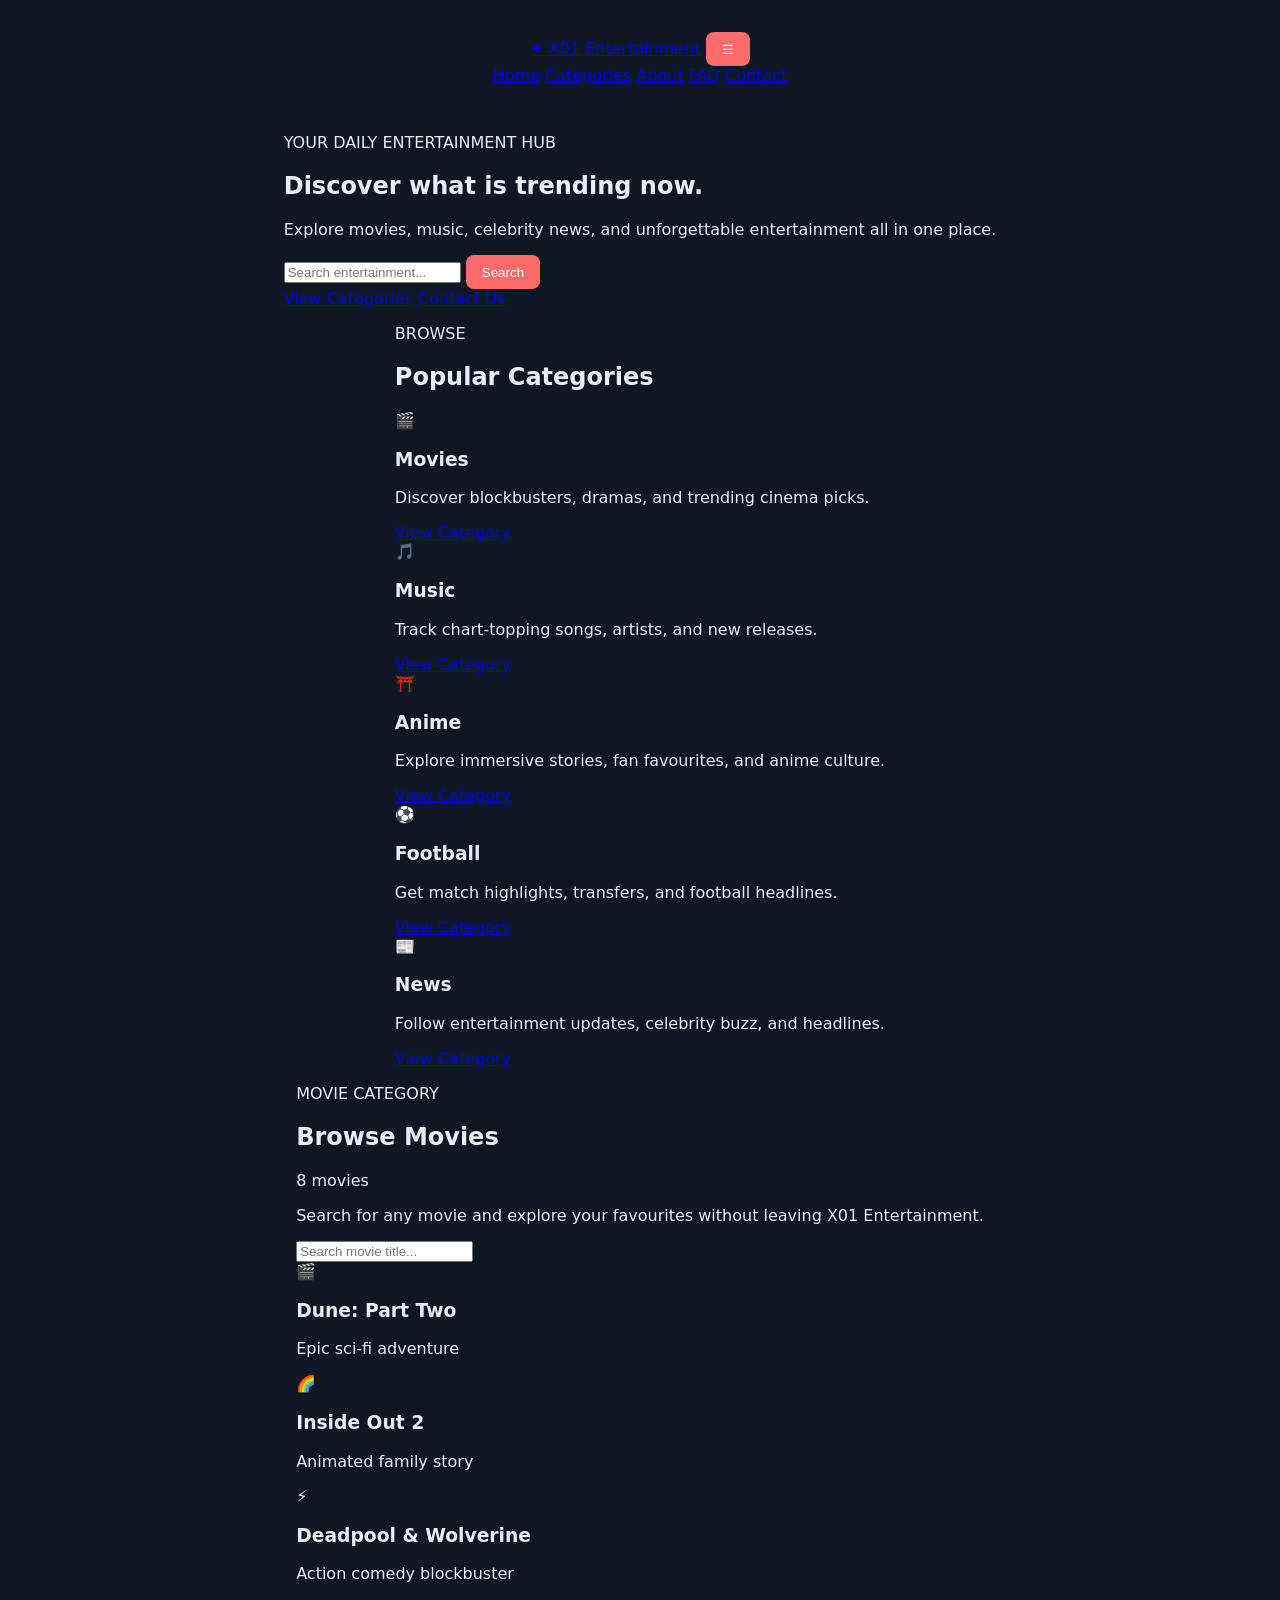
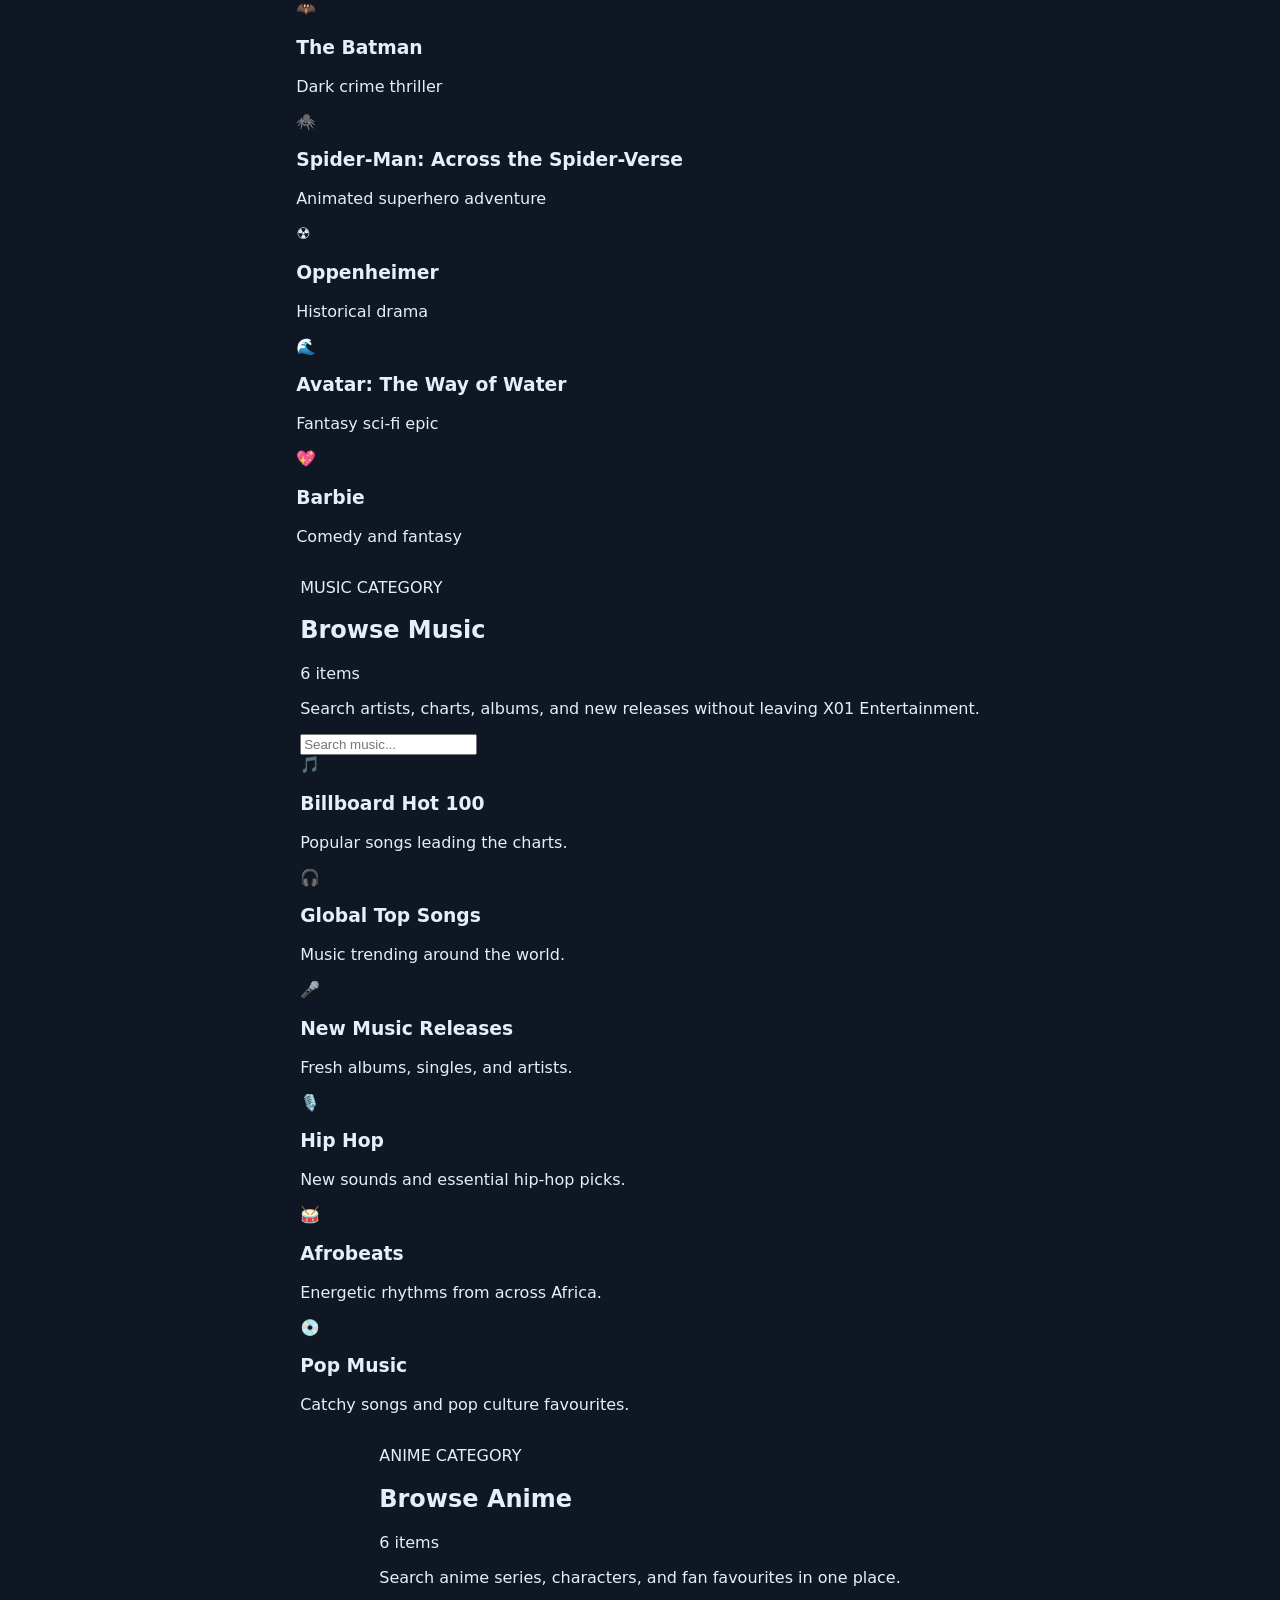
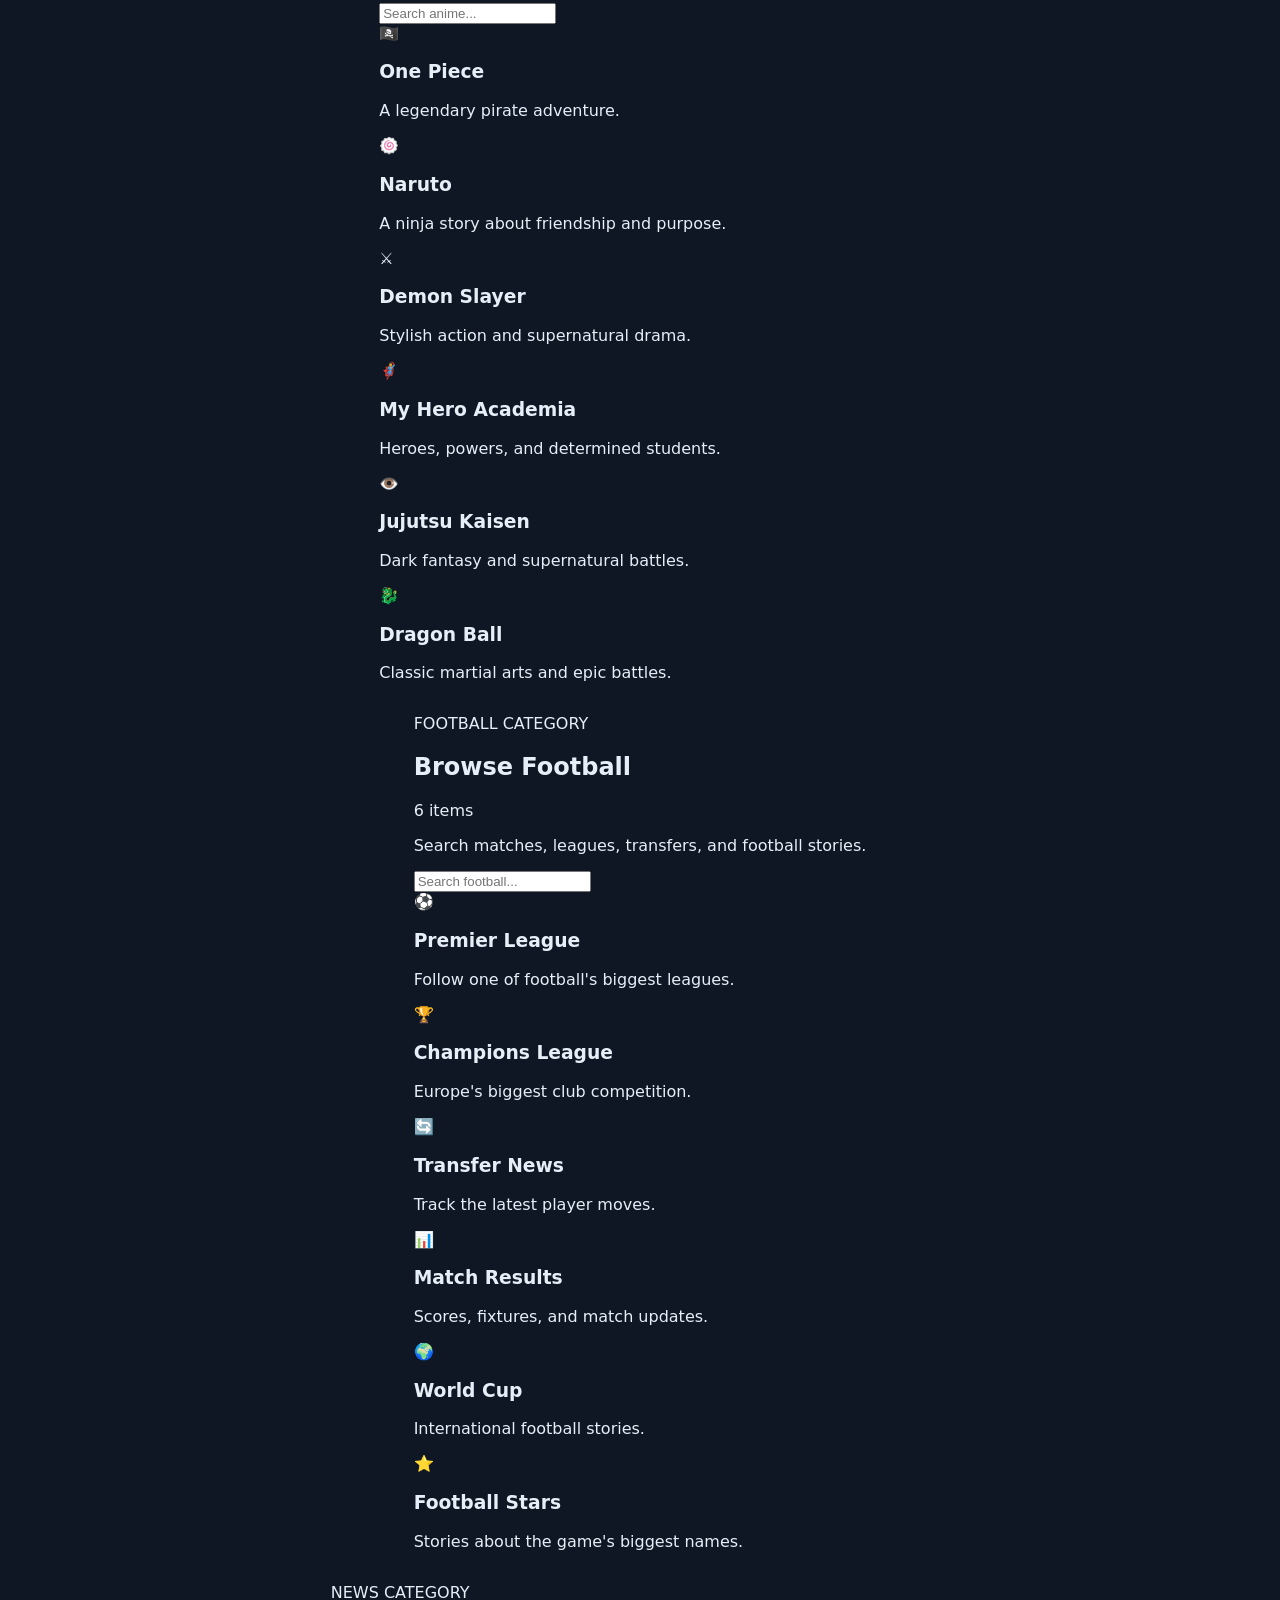
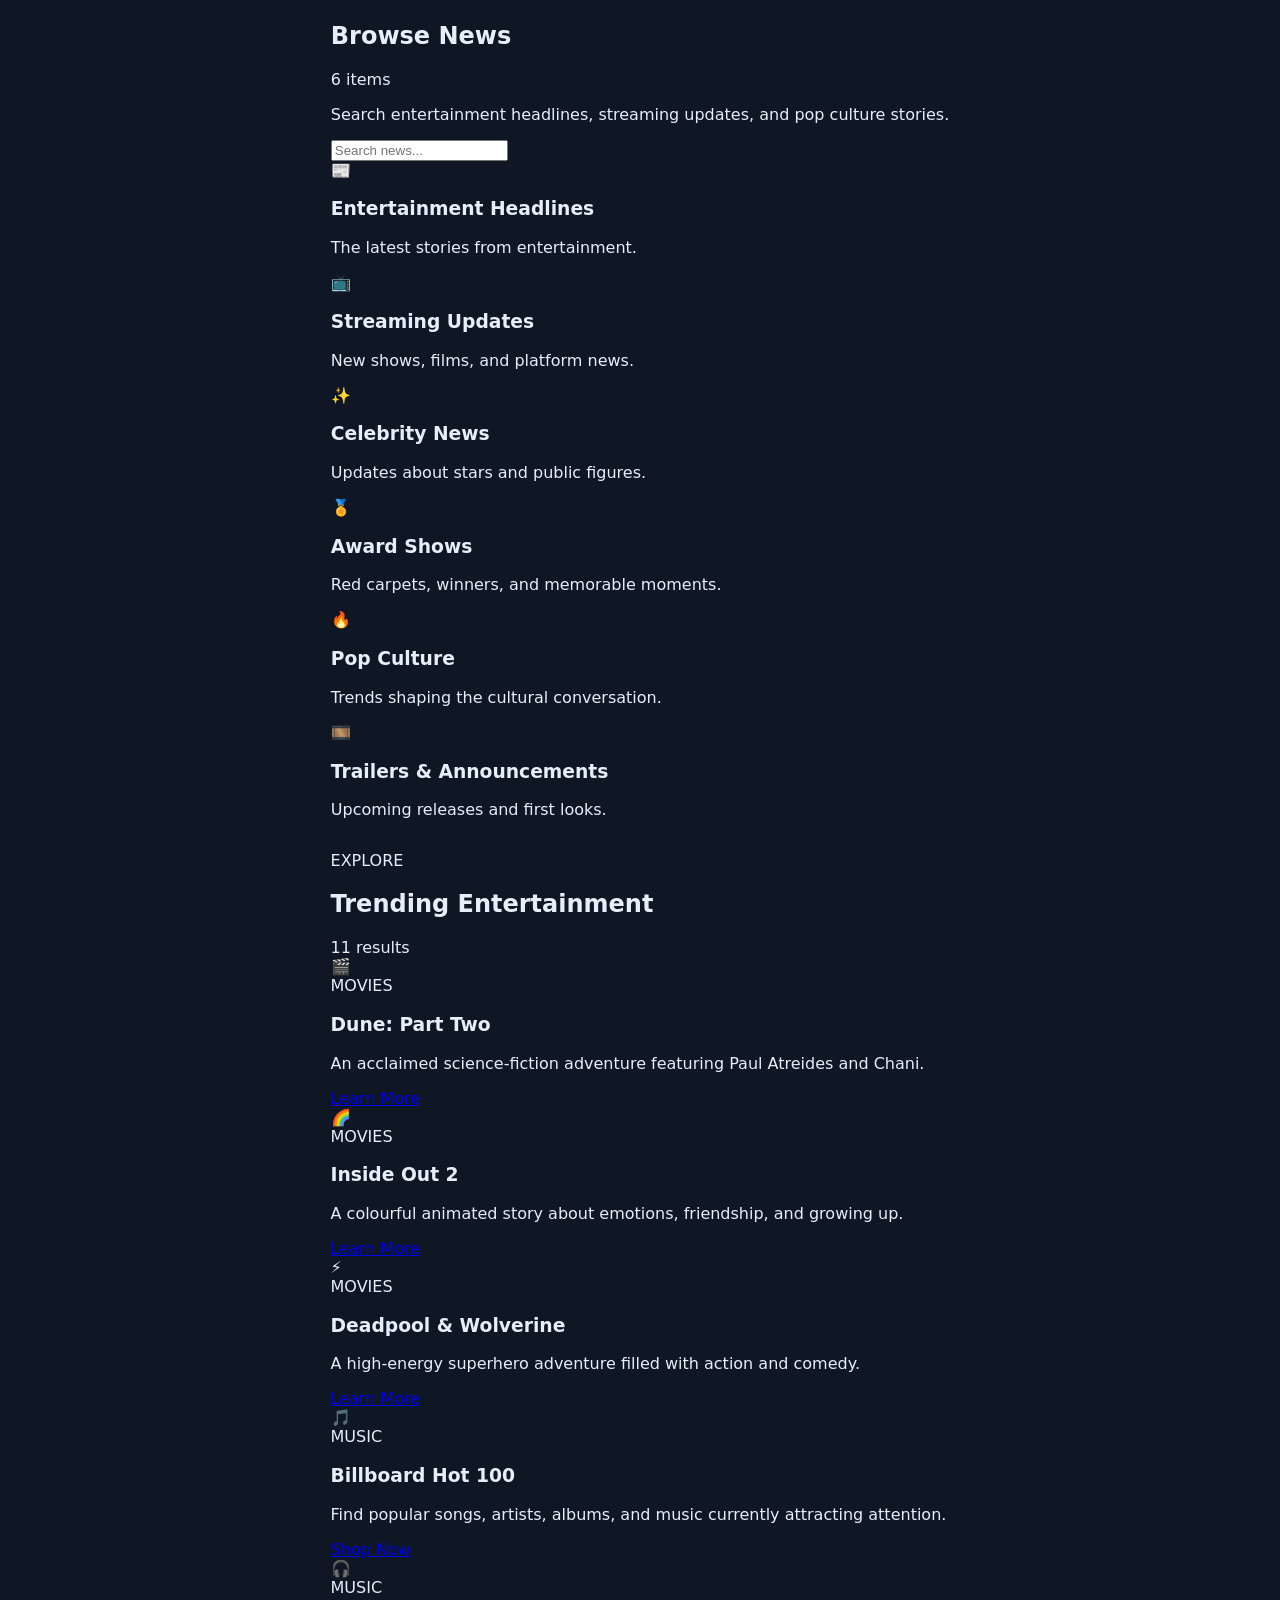
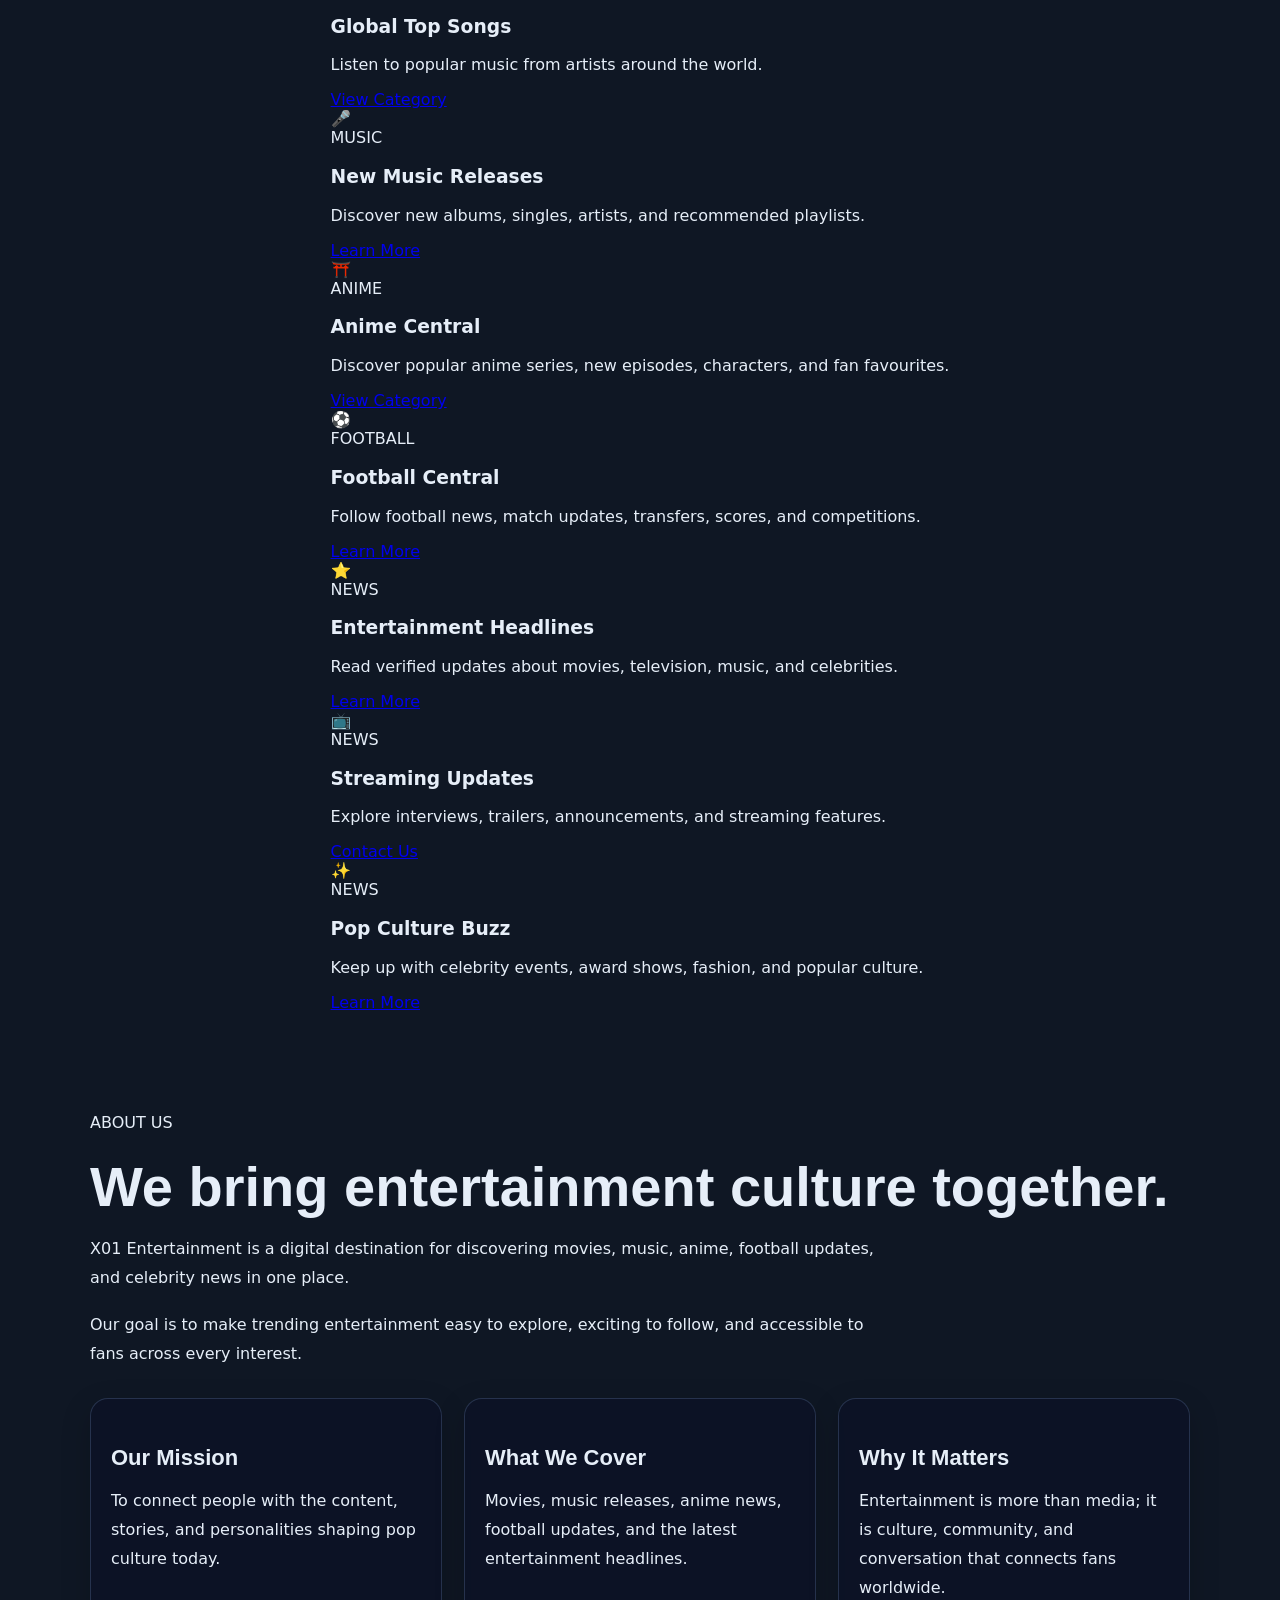
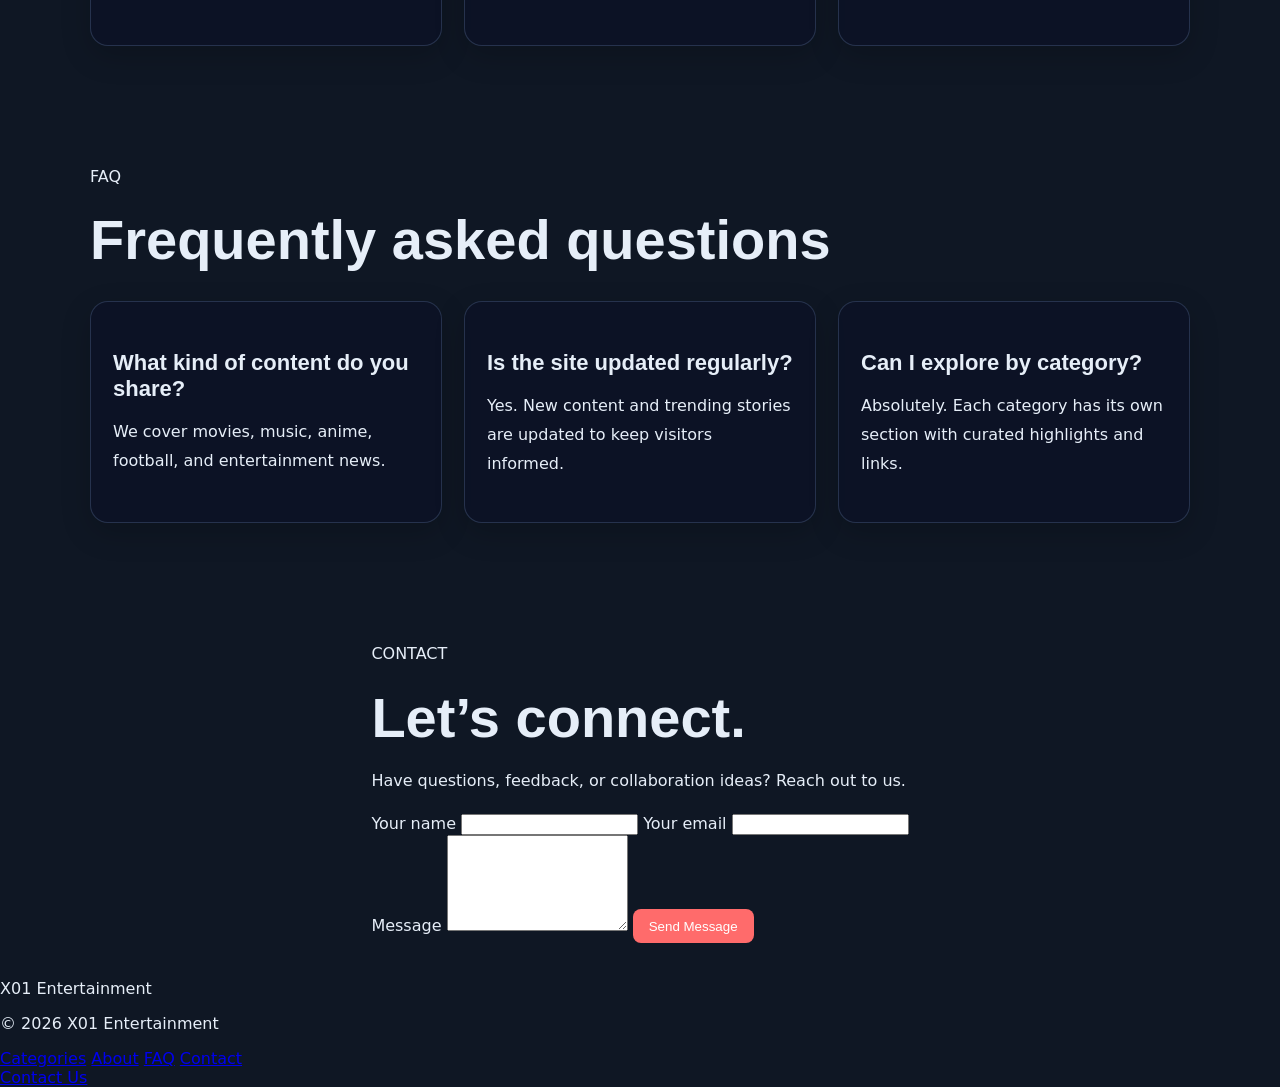
<file: X01 Entertainment.html>
<!DOCTYPE html>
<html lang="en">
<head>
    <meta charset="UTF-8">
    <meta name="viewport" content="width=device-width, initial-scale=1.0">
    <title>X01 Entertainment</title>
    <link rel="stylesheet" href="css/styles.css">
    <style>
        html {
            scroll-behavior: smooth;
        }

        .page-main {
            width: 100%;
        }

        .info-section {
            max-width: 1100px;
            margin: 0 auto;
            padding: 80px 7% 20px;
        }

        .info-section h1 {
            margin: 16px 0 18px;
            font-size: clamp(32px, 5vw, 56px);
            line-height: 1.1;
            font-family: "Orbitron", sans-serif;
        }

        .info-section p {
            color: var(--muted);
            line-height: 1.8;
            max-width: 800px;
            margin-bottom: 18px;
        }

        .info-grid,
        .category-feature-list,
        .faq-list {
            display: grid;
            grid-template-columns: repeat(3, minmax(0, 1fr));
            gap: 22px;
            margin-top: 30px;
        }

        .info-card,
        .feature-item,
        .faq-item,
        .contact-card {
            padding: 24px 20px;
            border: 1px solid #52648b66;
            border-radius: 18px;
            background: rgba(12, 18, 38, 0.8);
            box-shadow: 0 10px 30px rgba(0,0,0,0.18);
        }

        .info-card h3,
        .feature-item h3,
        .faq-item h3 {
            margin-bottom: 10px;
            font-size: 22px;
            font-family: "Orbitron", sans-serif;
        }

        .faq-item,
        .contact-card {
            padding: 26px 22px;
        }

        .contact-card {
            max-width: 540px;
            margin: 24px 0 18px;
        }

        .contact-card p {
            margin: 0 0 10px;
        }

        .section-divider {
            max-width: 1100px;
            margin: 0 auto;
            height: 1px;
            background: rgba(0,245,255,0.18);
        }

        @media (max-width: 900px) {
            .info-grid,
            .category-feature-list,
            .faq-list {
                grid-template-columns: 1fr;
            }
        }
    </style>
</head>
<body class="home-page">
    <header class="site-header">
        <a class="brand" href="#top"><span>✦</span> X01 Entertainment</a>

        <button class="mobile-menu-toggle" aria-label="Toggle navigation" aria-expanded="false">
            ☰
        </button>

        <nav class="site-nav">
            <a href="#home">Home</a>
            <a href="#categories">Categories</a>
            <a href="#about">About</a>
            <a href="#faq">FAQ</a>
            <a href="#contact">Contact</a>
        </nav>
    </header>

    <main id="top" class="page-main">
        <section class="hero-section" id="home">
            <div class="hero-content">
                <p class="eyebrow">YOUR DAILY ENTERTAINMENT HUB</p>
                <h1>Discover what is <span>trending now.</span></h1>
                <p>Explore movies, music, celebrity news, and unforgettable entertainment all in one place.</p>

                <div class="search-box">
                    <input id="searchInput" type="search" placeholder="Search entertainment...">
                    <button id="searchButton">Search</button>
                </div>

                <div class="cta-row">
                    <a class="primary-btn" href="#categories">View Categories</a>
                    <a class="secondary-btn" href="#contact">Contact Us</a>
                </div>
            </div>
        </section>

        <section class="categories-showcase" id="categories">
            <div class="section-heading">
                <div>
                    <p class="eyebrow">BROWSE</p>
                    <h2>Popular Categories</h2>
                </div>
            </div>

            <div class="category-grid">
                <article class="category-panel">
                    <div class="category-icon">🎬</div>
                    <h3>Movies</h3>
                    <p>Discover blockbusters, dramas, and trending cinema picks.</p>
                    <a href="category.html?category=movies" class="mini-btn">View Category</a>
                </article>

                <article class="category-panel">
                    <div class="category-icon">🎵</div>
                    <h3>Music</h3>
                    <p>Track chart-topping songs, artists, and new releases.</p>
                    <a href="category.html?category=music" class="mini-btn">View Category</a>
                </article>

                <article class="category-panel">
                    <div class="category-icon">⛩️</div>
                    <h3>Anime</h3>
                    <p>Explore immersive stories, fan favourites, and anime culture.</p>
                    <a href="category.html?category=anime" class="mini-btn">View Category</a>
                </article>

                <article class="category-panel">
                    <div class="category-icon">⚽</div>
                    <h3>Football</h3>
                    <p>Get match highlights, transfers, and football headlines.</p>
                    <a href="category.html?category=football" class="mini-btn">View Category</a>
                </article>

                <article class="category-panel">
                    <div class="category-icon">📰</div>
                    <h3>News</h3>
                    <p>Follow entertainment updates, celebrity buzz, and headlines.</p>
                    <a href="category.html?category=news" class="mini-btn">View Category</a>
                </article>
            </div>
        </section>

        <section class="movie-library-section" id="movie-library">
            <div class="section-heading">
                <div>
                    <p class="eyebrow">MOVIE CATEGORY</p>
                    <h2>Browse Movies</h2>
                </div>
                <span id="movieResultCount">8 movies</span>
            </div>

            <p class="movie-library-intro">Search for any movie and explore your favourites without leaving X01 Entertainment.</p>

            <div class="movie-search-box">
                <input id="movieSearch" type="search" placeholder="Search movie title..." aria-label="Search movie title">
            </div>

            <div class="movie-grid" id="movieGrid">
                <article class="movie-item" data-name="Dune Part Two">
                    <div class="movie-icon">🎬</div>
                    <h3>Dune: Part Two</h3>
                    <p>Epic sci-fi adventure</p>
                </article>
                <article class="movie-item" data-name="Inside Out 2">
                    <div class="movie-icon">🌈</div>
                    <h3>Inside Out 2</h3>
                    <p>Animated family story</p>
                </article>
                <article class="movie-item" data-name="Deadpool and Wolverine">
                    <div class="movie-icon">⚡</div>
                    <h3>Deadpool &amp; Wolverine</h3>
                    <p>Action comedy blockbuster</p>
                </article>
                <article class="movie-item" data-name="The Batman">
                    <div class="movie-icon">🦇</div>
                    <h3>The Batman</h3>
                    <p>Dark crime thriller</p>
                </article>
                <article class="movie-item" data-name="Spider Man Across the Spider Verse">
                    <div class="movie-icon">🕷️</div>
                    <h3>Spider-Man: Across the Spider-Verse</h3>
                    <p>Animated superhero adventure</p>
                </article>
                <article class="movie-item" data-name="Oppenheimer">
                    <div class="movie-icon">☢️</div>
                    <h3>Oppenheimer</h3>
                    <p>Historical drama</p>
                </article>
                <article class="movie-item" data-name="Avatar The Way of Water">
                    <div class="movie-icon">🌊</div>
                    <h3>Avatar: The Way of Water</h3>
                    <p>Fantasy sci-fi epic</p>
                </article>
                <article class="movie-item" data-name="Barbie">
                    <div class="movie-icon">💖</div>
                    <h3>Barbie</h3>
                    <p>Comedy and fantasy</p>
                </article>
            </div>

            <p id="movieNoResults" class="no-results" hidden>No movie found.</p>
        </section>

        <section class="category-library" id="music-library">
            <div class="section-heading">
                <div>
                    <p class="eyebrow">MUSIC CATEGORY</p>
                    <h2>Browse Music</h2>
                </div>
                <span id="musicResultCount">6 items</span>
            </div>
            <p class="category-library-intro">Search artists, charts, albums, and new releases without leaving X01 Entertainment.</p>
            <div class="category-search-box"><input id="musicSearch" type="search" placeholder="Search music..." aria-label="Search music"></div>
            <div class="category-card-grid" id="musicGrid">
                <article class="category-item" data-name="Billboard Hot 100"><div class="category-item-icon">🎵</div><h3>Billboard Hot 100</h3><p>Popular songs leading the charts.</p></article>
                <article class="category-item" data-name="Global Top Songs"><div class="category-item-icon">🎧</div><h3>Global Top Songs</h3><p>Music trending around the world.</p></article>
                <article class="category-item" data-name="New Music Releases"><div class="category-item-icon">🎤</div><h3>New Music Releases</h3><p>Fresh albums, singles, and artists.</p></article>
                <article class="category-item" data-name="Hip Hop"><div class="category-item-icon">🎙️</div><h3>Hip Hop</h3><p>New sounds and essential hip-hop picks.</p></article>
                <article class="category-item" data-name="Afrobeats"><div class="category-item-icon">🥁</div><h3>Afrobeats</h3><p>Energetic rhythms from across Africa.</p></article>
                <article class="category-item" data-name="Pop Music"><div class="category-item-icon">💿</div><h3>Pop Music</h3><p>Catchy songs and pop culture favourites.</p></article>
            </div>
            <p id="musicNoResults" class="no-results" hidden>No music was found.</p>
        </section>

        <section class="category-library" id="anime-library">
            <div class="section-heading">
                <div>
                    <p class="eyebrow">ANIME CATEGORY</p>
                    <h2>Browse Anime</h2>
                </div>
                <span id="animeResultCount">6 items</span>
            </div>
            <p class="category-library-intro">Search anime series, characters, and fan favourites in one place.</p>
            <div class="category-search-box"><input id="animeSearch" type="search" placeholder="Search anime..." aria-label="Search anime"></div>
            <div class="category-card-grid" id="animeGrid">
                <article class="category-item" data-name="One Piece"><div class="category-item-icon">🏴‍☠️</div><h3>One Piece</h3><p>A legendary pirate adventure.</p></article>
                <article class="category-item" data-name="Naruto"><div class="category-item-icon">🍥</div><h3>Naruto</h3><p>A ninja story about friendship and purpose.</p></article>
                <article class="category-item" data-name="Demon Slayer"><div class="category-item-icon">⚔️</div><h3>Demon Slayer</h3><p>Stylish action and supernatural drama.</p></article>
                <article class="category-item" data-name="My Hero Academia"><div class="category-item-icon">🦸</div><h3>My Hero Academia</h3><p>Heroes, powers, and determined students.</p></article>
                <article class="category-item" data-name="Jujutsu Kaisen"><div class="category-item-icon">👁️</div><h3>Jujutsu Kaisen</h3><p>Dark fantasy and supernatural battles.</p></article>
                <article class="category-item" data-name="Dragon Ball"><div class="category-item-icon">🐉</div><h3>Dragon Ball</h3><p>Classic martial arts and epic battles.</p></article>
            </div>
            <p id="animeNoResults" class="no-results" hidden>No anime was found.</p>
        </section>

        <section class="category-library" id="football-library">
            <div class="section-heading">
                <div>
                    <p class="eyebrow">FOOTBALL CATEGORY</p>
                    <h2>Browse Football</h2>
                </div>
                <span id="footballResultCount">6 items</span>
            </div>
            <p class="category-library-intro">Search matches, leagues, transfers, and football stories.</p>
            <div class="category-search-box"><input id="footballSearch" type="search" placeholder="Search football..." aria-label="Search football"></div>
            <div class="category-card-grid" id="footballGrid">
                <article class="category-item" data-name="Premier League"><div class="category-item-icon">⚽</div><h3>Premier League</h3><p>Follow one of football's biggest leagues.</p></article>
                <article class="category-item" data-name="Champions League"><div class="category-item-icon">🏆</div><h3>Champions League</h3><p>Europe's biggest club competition.</p></article>
                <article class="category-item" data-name="Transfer News"><div class="category-item-icon">🔄</div><h3>Transfer News</h3><p>Track the latest player moves.</p></article>
                <article class="category-item" data-name="Match Results"><div class="category-item-icon">📊</div><h3>Match Results</h3><p>Scores, fixtures, and match updates.</p></article>
                <article class="category-item" data-name="World Cup"><div class="category-item-icon">🌍</div><h3>World Cup</h3><p>International football stories.</p></article>
                <article class="category-item" data-name="Football Stars"><div class="category-item-icon">⭐</div><h3>Football Stars</h3><p>Stories about the game's biggest names.</p></article>
            </div>
            <p id="footballNoResults" class="no-results" hidden>No football content was found.</p>
        </section>

        <section class="category-library" id="news-library">
            <div class="section-heading">
                <div>
                    <p class="eyebrow">NEWS CATEGORY</p>
                    <h2>Browse News</h2>
                </div>
                <span id="newsResultCount">6 items</span>
            </div>
            <p class="category-library-intro">Search entertainment headlines, streaming updates, and pop culture stories.</p>
            <div class="category-search-box"><input id="newsSearch" type="search" placeholder="Search news..." aria-label="Search news"></div>
            <div class="category-card-grid" id="newsGrid">
                <article class="category-item" data-name="Entertainment Headlines"><div class="category-item-icon">📰</div><h3>Entertainment Headlines</h3><p>The latest stories from entertainment.</p></article>
                <article class="category-item" data-name="Streaming Updates"><div class="category-item-icon">📺</div><h3>Streaming Updates</h3><p>New shows, films, and platform news.</p></article>
                <article class="category-item" data-name="Celebrity News"><div class="category-item-icon">✨</div><h3>Celebrity News</h3><p>Updates about stars and public figures.</p></article>
                <article class="category-item" data-name="Award Shows"><div class="category-item-icon">🏅</div><h3>Award Shows</h3><p>Red carpets, winners, and memorable moments.</p></article>
                <article class="category-item" data-name="Pop Culture"><div class="category-item-icon">🔥</div><h3>Pop Culture</h3><p>Trends shaping the cultural conversation.</p></article>
                <article class="category-item" data-name="Trailers and Announcements"><div class="category-item-icon">🎞️</div><h3>Trailers &amp; Announcements</h3><p>Upcoming releases and first looks.</p></article>
            </div>
            <p id="newsNoResults" class="no-results" hidden>No news was found.</p>
        </section>

        <section class="content-section" id="trending">
            <div class="section-heading">
                <div>
                    <p class="eyebrow">EXPLORE</p>
                    <h2>Trending Entertainment</h2>
                </div>
                <span id="resultCount">11 results</span>
            </div>

            <div class="card-grid" id="cardGrid">
                <article class="content-card" id="movies" data-title="Dune Part Two Movies Science Fiction">
                    <div class="card-image movie-image"><span>🎬</span></div>
                    <div class="card-body">
                        <span class="category">MOVIES</span>
                        <h3>Dune: Part Two</h3>
                        <p>An acclaimed science-fiction adventure featuring Paul Atreides and Chani.</p>
                        <a href="https://www.imdb.com/title/tt15239678/" target="_blank" rel="noopener" class="learn-more-link">Learn More</a>
                    </div>
                </article>

                <article class="content-card" data-title="Inside Out 2 Animation Family Movie">
                    <div class="card-image movie-image"><span>🌈</span></div>
                    <div class="card-body">
                        <span class="category">MOVIES</span>
                        <h3>Inside Out 2</h3>
                        <p>A colourful animated story about emotions, friendship, and growing up.</p>
                        <a href="https://www.imdb.com/title/tt22022452/" target="_blank" rel="noopener" class="learn-more-link">Learn More</a>
                    </div>
                </article>

                <article class="content-card" data-title="Deadpool Wolverine Action Marvel Movie">
                    <div class="card-image movie-image"><span>⚡</span></div>
                    <div class="card-body">
                        <span class="category">MOVIES</span>
                        <h3>Deadpool & Wolverine</h3>
                        <p>A high-energy superhero adventure filled with action and comedy.</p>
                        <a href="https://www.imdb.com/title/tt6263850/" target="_blank" rel="noopener" class="learn-more-link">Learn More</a>
                    </div>
                </article>

                <article class="content-card" id="music" data-title="Trending Music Billboard Songs">
                    <div class="card-image music-image"><span>🎵</span></div>
                    <div class="card-body">
                        <span class="category">MUSIC</span>
                        <h3>Billboard Hot 100</h3>
                        <p>Find popular songs, artists, albums, and music currently attracting attention.</p>
                        <a href="https://www.billboard.com/charts/hot-100/" target="_blank" rel="noopener" class="learn-more-link">Shop Now</a>
                    </div>
                </article>

                <article class="content-card" data-title="Spotify Global Music Playlist">
                    <div class="card-image music-image"><span>🎧</span></div>
                    <div class="card-body">
                        <span class="category">MUSIC</span>
                        <h3>Global Top Songs</h3>
                        <p>Listen to popular music from artists around the world.</p>
                        <a href="https://charts.spotify.com/" target="_blank" rel="noopener" class="learn-more-link">View Category</a>
                    </div>
                </article>

                <article class="content-card" data-title="New Music Releases Artists Albums">
                    <div class="card-image music-image"><span>🎤</span></div>
                    <div class="card-body">
                        <span class="category">MUSIC</span>
                        <h3>New Music Releases</h3>
                        <p>Discover new albums, singles, artists, and recommended playlists.</p>
                        <a href="https://www.youtube.com/music" target="_blank" rel="noopener" class="learn-more-link">Learn More</a>
                    </div>
                </article>

                <article class="content-card" id="anime" data-title="Anime One Piece Naruto Demon Slayer">
                    <div class="card-image anime-image"><span>⛩️</span></div>
                    <div class="card-body">
                        <span class="category">ANIME</span>
                        <h3>Anime Central</h3>
                        <p>Discover popular anime series, new episodes, characters, and fan favourites.</p>
                        <a href="https://www.crunchyroll.com/news" target="_blank" rel="noopener" class="learn-more-link">View Category</a>
                    </div>
                </article>

                <article class="content-card" id="football" data-title="Football Soccer Premier League Champions League">
                    <div class="card-image football-image"><span>⚽</span></div>
                    <div class="card-body">
                        <span class="category">FOOTBALL</span>
                        <h3>Football Central</h3>
                        <p>Follow football news, match updates, transfers, scores, and competitions.</p>
                        <a href="https://www.espn.com/soccer/" target="_blank" rel="noopener" class="learn-more-link">Learn More</a>
                    </div>
                </article>

                <article class="content-card" id="news" data-title="Entertainment News Reuters">
                    <div class="card-image news-image"><span>⭐</span></div>
                    <div class="card-body">
                        <span class="category">NEWS</span>
                        <h3>Entertainment Headlines</h3>
                        <p>Read verified updates about movies, television, music, and celebrities.</p>
                        <a href="https://www.reuters.com/entertainment/" target="_blank" rel="noopener" class="learn-more-link">Learn More</a>
                    </div>
                </article>

                <article class="content-card" data-title="Netflix Tudum Entertainment News">
                    <div class="card-image news-image"><span>📺</span></div>
                    <div class="card-body">
                        <span class="category">NEWS</span>
                        <h3>Streaming Updates</h3>
                        <p>Explore interviews, trailers, announcements, and streaming features.</p>
                        <a href="https://www.netflix.com/tudum" target="_blank" rel="noopener" class="learn-more-link">Contact Us</a>
                    </div>
                </article>

                <article class="content-card" data-title="Celebrity Pop Culture Entertainment">
                    <div class="card-image news-image"><span>✨</span></div>
                    <div class="card-body">
                        <span class="category">NEWS</span>
                        <h3>Pop Culture Buzz</h3>
                        <p>Keep up with celebrity events, award shows, fashion, and popular culture.</p>
                        <a href="https://apnews.com/hub/entertainment" target="_blank" rel="noopener" class="learn-more-link">Learn More</a>
                    </div>
                </article>
            </div>

            <p id="noResults" class="no-results" hidden>No entertainment was found.</p>
        </section>

        <div class="section-divider"></div>

        <section class="info-section" id="about">
            <p class="eyebrow">ABOUT US</p>
            <h1>We bring entertainment culture together.</h1>
            <p>X01 Entertainment is a digital destination for discovering movies, music, anime, football updates, and celebrity news in one place.</p>
            <p>Our goal is to make trending entertainment easy to explore, exciting to follow, and accessible to fans across every interest.</p>

            <div class="info-grid">
                <article class="info-card">
                    <h3>Our Mission</h3>
                    <p>To connect people with the content, stories, and personalities shaping pop culture today.</p>
                </article>
                <article class="info-card">
                    <h3>What We Cover</h3>
                    <p>Movies, music releases, anime news, football updates, and the latest entertainment headlines.</p>
                </article>
                <article class="info-card">
                    <h3>Why It Matters</h3>
                    <p>Entertainment is more than media; it is culture, community, and conversation that connects fans worldwide.</p>
                </article>
            </div>
        </section>

        <div class="section-divider"></div>

        <section class="info-section" id="faq">
            <p class="eyebrow">FAQ</p>
            <h1>Frequently asked questions</h1>

            <div class="faq-list">
                <article class="faq-item">
                    <h3>What kind of content do you share?</h3>
                    <p>We cover movies, music, anime, football, and entertainment news.</p>
                </article>

                <article class="faq-item">
                    <h3>Is the site updated regularly?</h3>
                    <p>Yes. New content and trending stories are updated to keep visitors informed.</p>
                </article>

                <article class="faq-item">
                    <h3>Can I explore by category?</h3>
                    <p>Absolutely. Each category has its own section with curated highlights and links.</p>
                </article>
            </div>
        </section>

        <div class="section-divider"></div>

        <section class="info-section" id="contact">
            <p class="eyebrow">CONTACT</p>
            <h1>Let’s connect.</h1>
            <p>Have questions, feedback, or collaboration ideas? Reach out to us.</p>

            <form class="contact-form" id="contactForm">
                <div class="contact-form-grid">
                    <label>
                        Your name
                        <input id="contactName" name="name" type="text" required autocomplete="name">
                    </label>
                    <label>
                        Your email
                        <input id="contactEmail" name="email" type="email" required autocomplete="email">
                    </label>
                </div>
                <label>
                    Message
                    <textarea id="contactMessage" name="message" rows="6" required></textarea>
                </label>
                <button class="primary-btn contact-submit" type="submit">Send Message</button>
                <p class="form-status" id="contactStatus" role="status" hidden></p>
            </form>
        </section>
    </main>

    <footer class="site-footer">
        <div>
            <p class="footer-brand">X01 Entertainment</p>
            <p>© 2026 X01 Entertainment</p>
        </div>

        <div class="footer-links">
            <a href="#categories">Categories</a>
            <a href="#about">About</a>
            <a href="#faq">FAQ</a>
            <a href="#contact">Contact</a>
        </div>

        <a class="primary-btn footer-btn" href="mailto:hello@x01entertainment.com">Contact Us</a>
    </footer>

    <script>
        const searchInput = document.getElementById("searchInput");
        const searchButton = document.getElementById("searchButton");
        const cards = [...document.querySelectorAll(".content-card")];
        const resultCount = document.getElementById("resultCount");
        const noResults = document.getElementById("noResults");
        const movieSearch = document.getElementById("movieSearch");
        const movieItems = [...document.querySelectorAll(".movie-item")];
        const movieResultCount = document.getElementById("movieResultCount");
        const movieNoResults = document.getElementById("movieNoResults");
        const menuToggle = document.querySelector(".mobile-menu-toggle");
        const header = document.querySelector(".site-header");
        const contactForm = document.getElementById("contactForm");
        const contactStatus = document.getElementById("contactStatus");

        function searchContent() {
            const query = searchInput.value.toLowerCase().trim();
            let visibleCards = 0;

            cards.forEach((card) => {
                const searchableText = card.textContent.toLowerCase();
                const matches = searchableText.includes(query);
                card.hidden = !matches;

                if (matches) visibleCards++;
            });

            resultCount.textContent = `${visibleCards} result${visibleCards === 1 ? "" : "s"}`;
            noResults.hidden = visibleCards !== 0;
        }

        searchInput.addEventListener("input", searchContent);
        searchButton.addEventListener("click", searchContent);

        contactForm.addEventListener("submit", async (event) => {
            event.preventDefault();

            const formData = new FormData(contactForm);
            const name = formData.get("name");
            const email = formData.get("email");
            const message = formData.get("message");
            const formButton = contactForm.querySelector("button[type=submit]");
            const blockedContentPattern = /(?:porn|pornograph|xxx|nsfw|adult\s*(?:content|video|material)|explicit\s*sexual|sex\s*(?:video|film|scene|work)|nude|nudity|onlyfans|sexual\s*(?:content|services?))/i;

            if (blockedContentPattern.test(`${name} ${message}`)) {
                contactStatus.hidden = false;
                contactStatus.textContent = "Explicit sexual or pornographic content is not allowed.";
                return;
            }

            formButton.disabled = true;
            formButton.textContent = "Sending...";
            contactStatus.hidden = false;
            contactStatus.textContent = "Sending your message...";

            try {
                const response = await fetch("/api/contact", {
                    method: "POST",
                    headers: { "Content-Type": "application/json" },
                    body: JSON.stringify({ name, email, message })
                });
                const result = await response.json();

                if (!response.ok) {
                    contactStatus.textContent = result.error || "The message could not be sent.";
                    return;
                }

                contactStatus.textContent = "Message sent successfully. We will get back to you soon.";
                contactForm.reset();
            } catch (error) {
                const subject = encodeURIComponent(`X01 Entertainment message from ${name}`);
                const body = encodeURIComponent(`Name: ${name}\nEmail: ${email}\n\n${message}`);
                contactStatus.textContent = "The local server is unavailable. Your email app will open instead.";
                window.location.href = `mailto:hello@x01entertainment.com?subject=${subject}&body=${body}`;
            } finally {
                formButton.disabled = false;
                formButton.textContent = "Send Message";
            }
        });

        movieSearch.addEventListener("input", () => {
            const query = movieSearch.value.trim().toLowerCase();
            let visibleMovies = 0;

            movieItems.forEach((movie) => {
                const matches = movie.dataset.name.toLowerCase().includes(query);
                movie.hidden = !matches;
                if (matches) visibleMovies++;
            });

            movieResultCount.textContent = `${visibleMovies} movie${visibleMovies === 1 ? "" : "s"}`;
            movieNoResults.hidden = visibleMovies !== 0;
        });

        function setupCategorySearch(searchId, itemSelector, countId, emptyId, label) {
            const search = document.getElementById(searchId);
            const items = [...document.querySelectorAll(itemSelector)];
            const count = document.getElementById(countId);
            const empty = document.getElementById(emptyId);

            search.addEventListener("input", () => {
                const query = search.value.trim().toLowerCase();
                let visibleItems = 0;

                items.forEach((item) => {
                    const matches = item.dataset.name.toLowerCase().includes(query);
                    item.hidden = !matches;
                    if (matches) visibleItems++;
                });

                count.textContent = `${visibleItems} ${label}${visibleItems === 1 ? "" : "s"}`;
                empty.hidden = visibleItems !== 0;
            });
        }

        setupCategorySearch("musicSearch", "#musicGrid .category-item", "musicResultCount", "musicNoResults", "item");
        setupCategorySearch("animeSearch", "#animeGrid .category-item", "animeResultCount", "animeNoResults", "item");
        setupCategorySearch("footballSearch", "#footballGrid .category-item", "footballResultCount", "footballNoResults", "item");
        setupCategorySearch("newsSearch", "#newsGrid .category-item", "newsResultCount", "newsNoResults", "item");

        if (menuToggle && header) {
            menuToggle.addEventListener("click", () => {
                const isOpen = header.classList.toggle("menu-open");
                menuToggle.setAttribute("aria-expanded", String(isOpen));
            });
        }

    </script>
</body>
</html>
</file>
<file: css/styles.css>
:root{--bg:#0f1724;--fg:#e6eef8;--accent:#ff6b6b}
body{margin:0;font-family:system-ui,Segoe UI,Roboto,'Helvetica Neue',Arial;background:var(--bg);color:var(--fg);display:flex;flex-direction:column;min-height:100vh}
header{padding:2rem;text-align:center}
main{flex:1;display:flex;align-items:center;justify-content:center;flex-direction:column}
button{background:var(--accent);color:white;border:none;padding:0.6rem 1rem;border-radius:8px;cursor:pointer}
</file>
